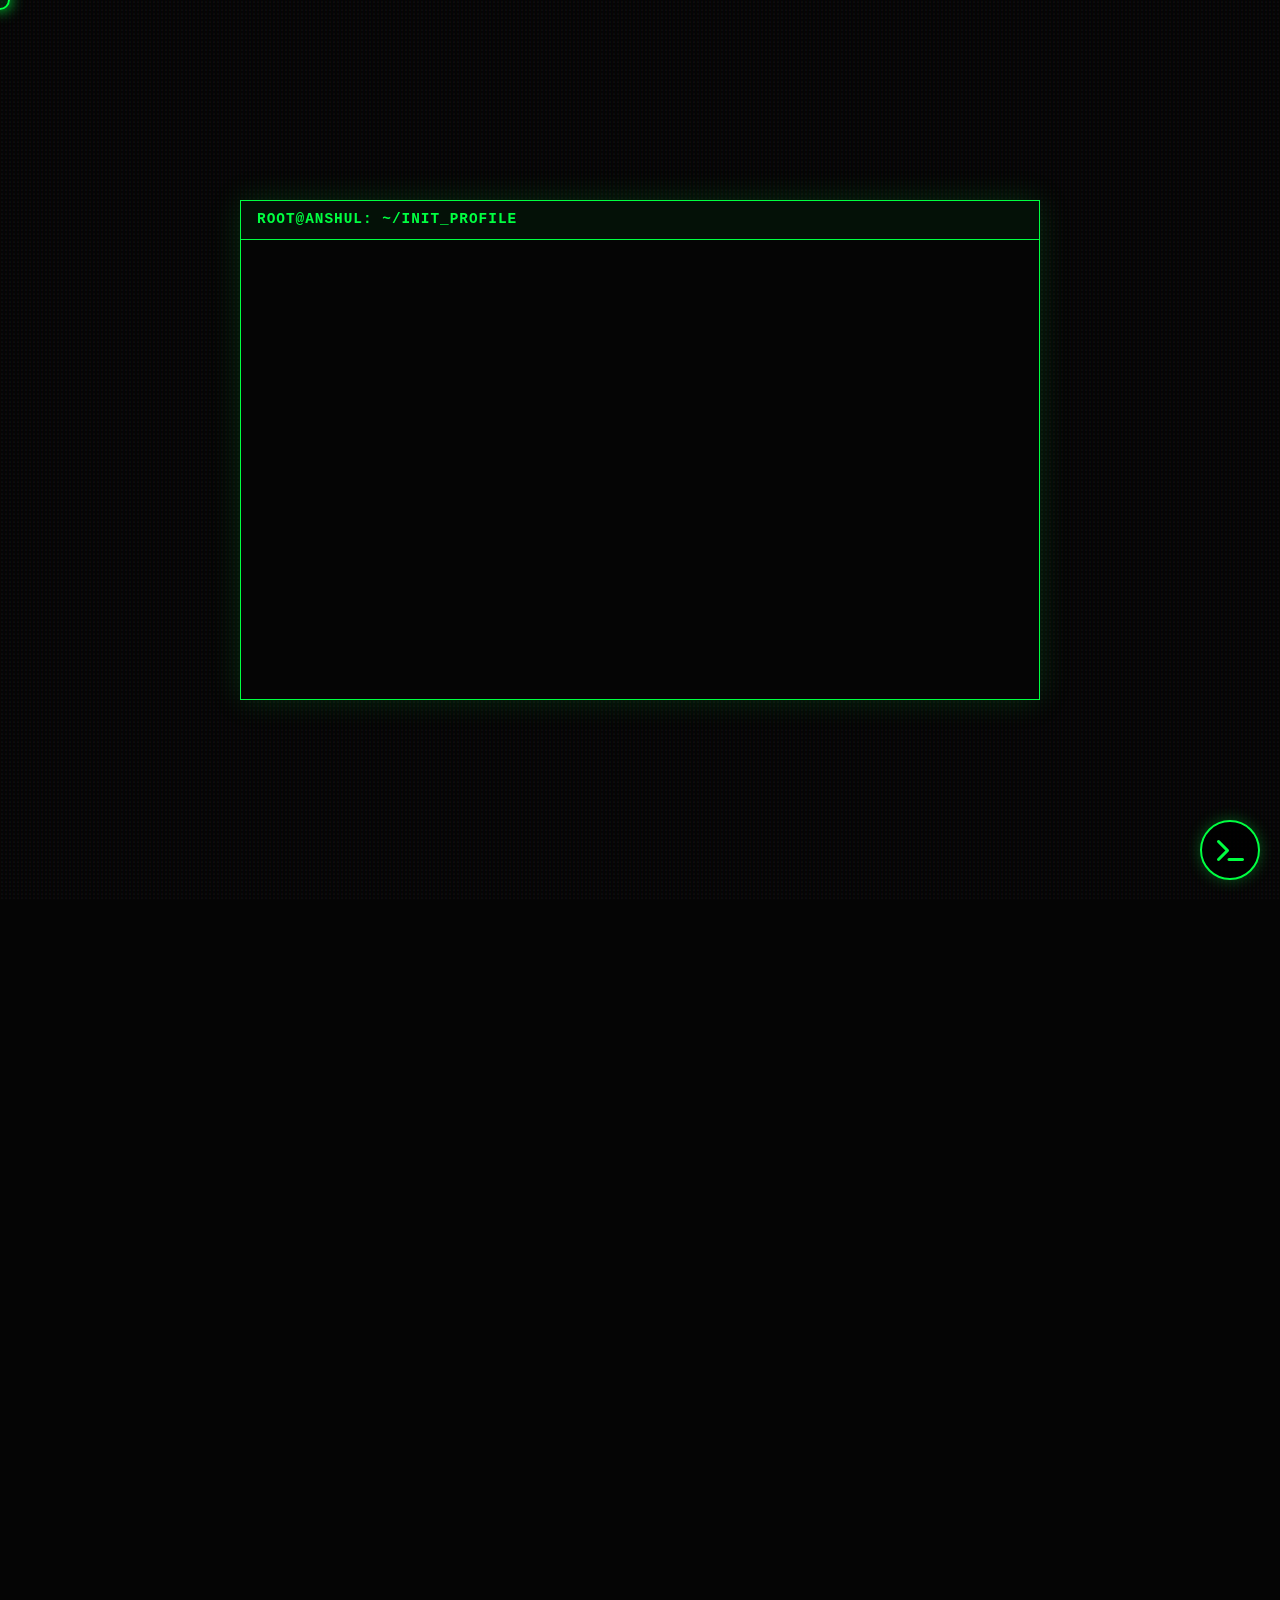
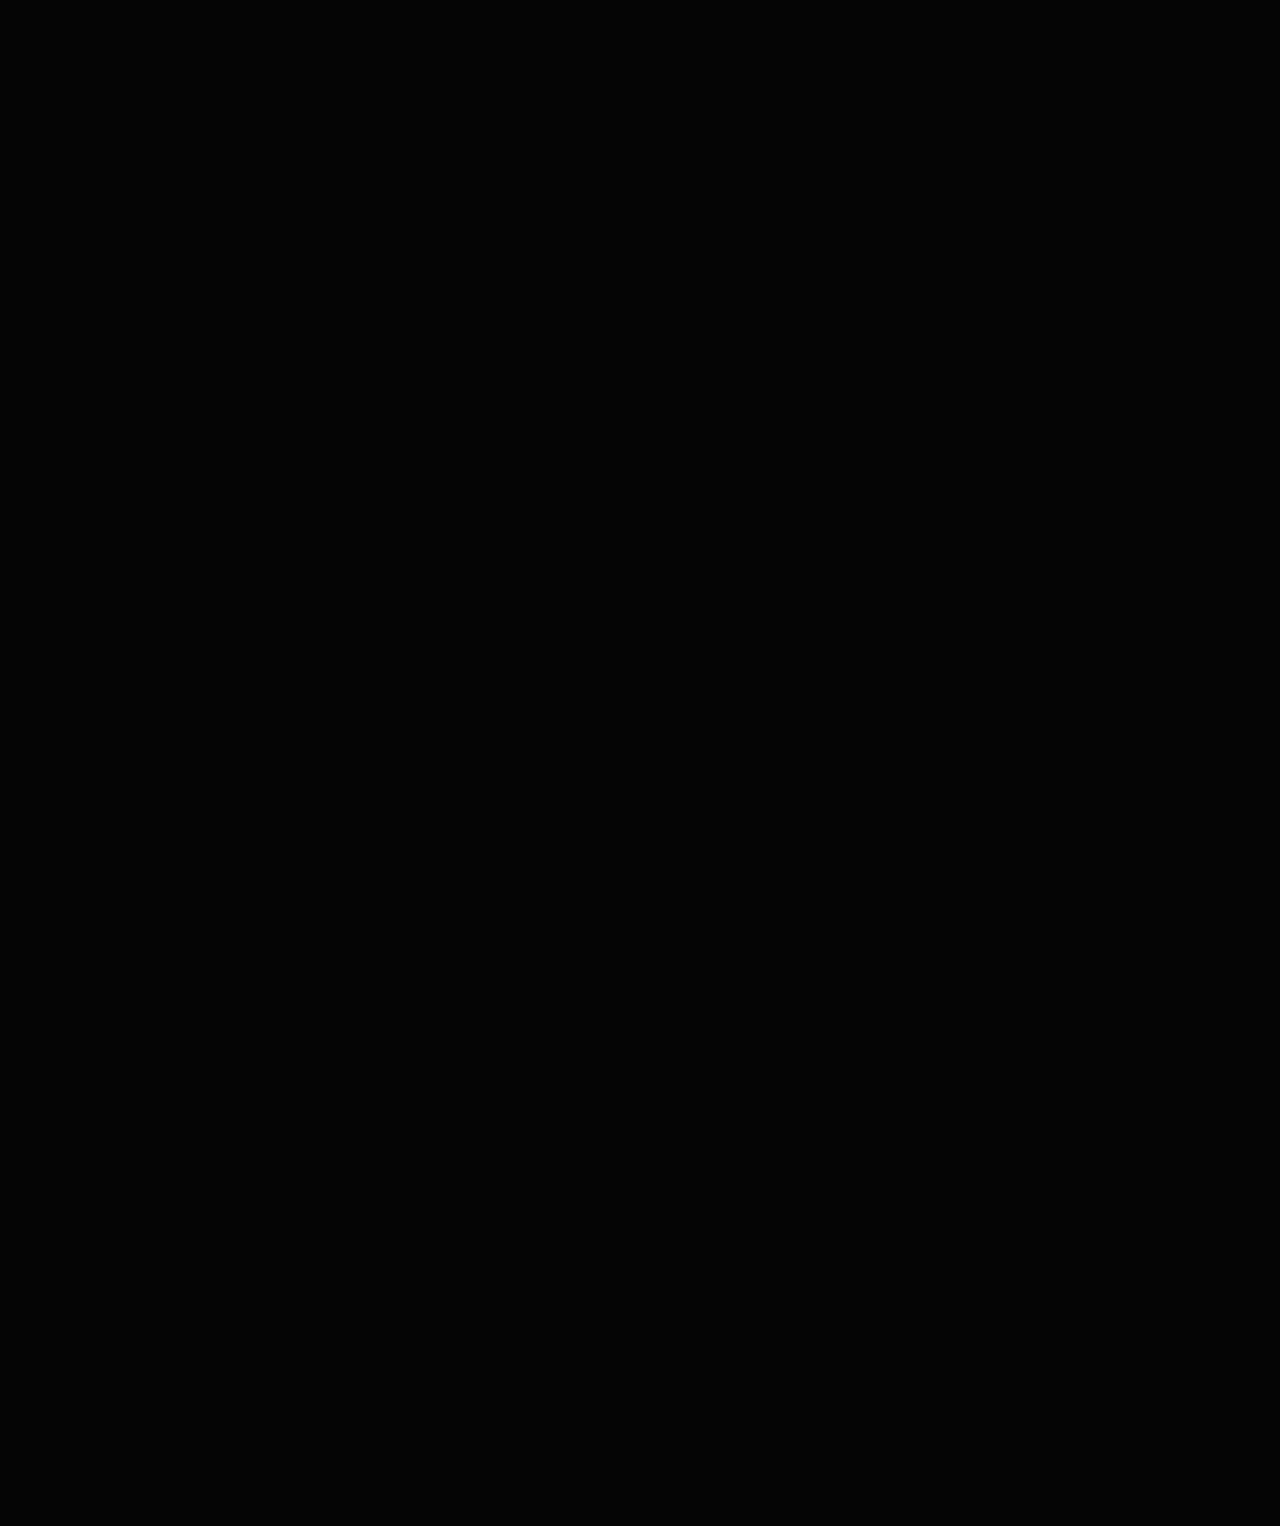
<file: index.html>
<!DOCTYPE html>
<html lang="en">

<head>
    <meta charset="UTF-8">
    <meta name="viewport" content="width=device-width, initial-scale=1.0">
    <title>ANSHUL PATALBANSI // SYSTEM_OVERRIDE</title>
    <link href="https://fonts.googleapis.com/css2?family=Courier+Prime:wght@400;700&display=swap" rel="stylesheet">
    <link rel="stylesheet" href="index.css">
    <link rel="stylesheet" href="https://cdnjs.cloudflare.com/ajax/libs/font-awesome/6.4.0/css/all.min.css">
</head>

<body class="loading">
    <!-- LOADER -->
    <div id="loader">
        <div class="terminal-window">
            <div class="terminal-titlebar">
                <div class="terminal-title">ROOT@ANSHUL: ~/INIT_PROFILE</div>
            </div>
            <div class="terminal-content" id="bootLog"></div>
        </div>
    </div>
    <!-- FX LAYERS -->
    <div id="cursor"></div>
    <div class="noise-overlay"></div>
    <div class="dither-bg"></div>

    <div class="grid-container">
        <!-- SIDEBAR / HUD -->
        <aside class="sidebar">
            <h1 class="sidebar-name">
                ANSHUL<br>
                PATALBANSI
            </h1>


            <div class="terminal-block" style="margin-bottom: 2rem;">
                <div class="terminal-header">IsUser: GUEST // Access: GRANTED</div>
                <div class="cmd-line">
                    <span class="cmd-prompt">root@anshul:~$</span>
                    <span class="typing-text">init_profile.exe</span>
                </div>
            </div>

            <ul class="nav-links">
                <li><a href="#summary">01 // SUMMARY</a></li>
                <li><a href="#skills">02 // SKILLS_DB</a></li>
                <li><a href="#projects">03 // PROJECTS</a></li>
                <li><a href="#experience">04 // EXP_LOGS</a></li>
                <li><a href="#contact">05 // COMMS</a></li>
            </ul>

            <div style="margin-top: 4rem; opacity: 0.7; font-size: 0.8rem;">
                <p>LOCATION: NAGPUR_IN</p>
                <p>STATUS: ONLINE</p>
                <p>UPTIME: 99.9%</p>
            </div>
        </aside>

        <!-- MAIN FEED -->
        <main>
            <!-- HERO / SUMMARY -->
            <section id="summary">
                <h1 class="glitch-header" data-text="UNREAL ENGINE GENERALIST">UNREAL ENGINE GENERALIST</h1>
                <div class="retro-card">
                    <p style="font-size: 1.1rem; margin-bottom: 1rem;">
                        <span style="color: var(--accent-color);">></span>
                        Creative and results-driven Game Developer designing immersive experiences with Unreal Engine.
                    </p>
                    <p>
                        Proficient in C++, Blueprints, and Shader Dev. Proven ability to optimize systems and deliver
                        polished indie games like
                        <span style="background: var(--accent-color); color: black; padding: 0 4px;">BAOLI</span>.
                    </p>
                </div>
            </section>

            <!-- SKILLS -->
            <section id="skills">
                <h2 class="glitch-header" data-text="CORE_COMPETENCIES">CORE_COMPETENCIES</h2>
                <div class="terminal-block">
                    <div class="terminal-header">root@anshul:~/skills</div>

                    <div class="cmd-line">
                        <span class="cmd-prompt">$</span> cat primary_engine.txt
                    </div>
                    <span class="cmd-output">Unreal Engine 5 (C++, Blueprints, Plugin Architecture)</span>

                    <div class="cmd-line">
                        <span class="cmd-prompt">$</span> ls ./graphics/
                    </div>
                    <span class="cmd-output">Blender Substance_Painter Marmoset_Toolbag Marvelous_Designer</span>

                    <div class="cmd-line">
                        <span class="cmd-prompt">$</span> ./check_optimization.sh
                    </div>
                    <span class="cmd-output">
                        [OK] Profiling & Debugging<br>
                        [OK] Rendering Pipeline<br>
                        [OK] Memory Management
                    </span>
                </div>
            </section>

            <!-- PROJECTS -->
            <section id="projects">
                <h2 class="glitch-header" data-text="SELECTED_PROJECTS">SELECTED_PROJECTS</h2>

                <div class="retro-card tilt-element">
                    <h3>BAOLI</h3>
                    <div class="role">LEAD DEVELOPER</div>
                    <p>Steam-bound psychological horror game exploring trauma and isolation.</p>
                    <ul>
                        <li>Advanced cloth simulation & environmental storytelling</li>
                        <li>Systems design for player progression</li>
                        <li>Narrative integration & immersive UI</li>
                    </ul>
                    <div class="links">
                        <a href="https://store.steampowered.com/app/3347710/Baoli/" class="btn"
                            target="_blank">STEAM_PAGE</a>
                        <a href="https://www.youtube.com/watch?v=Po6-1uCGTck" class="btn"
                            target="_blank">TRAILER.AVI</a>
                    </div>
                </div>

                <div class="retro-card tilt-element">
                    <h3>HARDWARE UTILITIES PLUGIN</h3>
                    <div class="role">PLUGIN DEV</div>
                    <p>Comprehensive UE5 plugin for hardware detection and display management.</p>
                    <ul>
                        <li>C++ Module Architecture</li>
                        <li>Hardware Spec Detection (CPU/GPU/Audio)</li>
                        <li>Multi-screen Gameplay Functionality</li>
                    </ul>
                    <div class="links">
                        <a href="https://anshulpat.gumroad.com/l/emfuz" class="btn" target="_blank">DOWNLOAD_V1.0</a>
                        <a href="hardwareutilitiesdocs.html" class="btn" target="_blank">READ_DOCS</a>
                    </div>
                </div>

                <div class="retro-card tilt-element">
                    <h3>OPTIMIZED BROWSER PLUGIN</h3>
                    <div class="role">TOOL DEV</div>
                    <p>Enhanced WebBrowserWidget for Unreal with 120fps control.</p>
                    <ul>
                        <li>Background Tab Throttling</li>
                        <li>Hardware Acceleration Management</li>
                        <li>Blueprint & C++ API</li>
                    </ul>
                    <div class="links">
                        <a href="https://anshulpat.gumroad.com/l/udibw" class="btn" target="_blank">GET_PLUGIN</a>
                    </div>
                </div>
            </section>

            <!-- EXPERIENCE -->
            <section id="experience">
                <h2 class="glitch-header" data-text="EXPERIENCE_LOG">EXPERIENCE_LOG</h2>

                <div class="retro-card tilt-element">
                    <div style="display: flex; justify-content: space-between; align-items: baseline;">
                        <h3>INDIA GAME LAB</h3>
                        <span style="font-size: 0.8rem; opacity: 0.7;">2022 - 2024</span>
                    </div>
                    <div class="role">FOUNDER & INSTRUCTOR</div>
                    <ul>
                        <li>Designed 2-year curriculum for UE5 & 3D Art</li>
                        <li>Supervised 20+ student projects</li>
                        <li>Mentored teams for Steam releases</li>
                    </ul>
                </div>

                <div class="retro-card tilt-element">
                    <div style="display: flex; justify-content: space-between; align-items: baseline;">
                        <h3>FREELANCE</h3>
                        <span style="font-size: 0.8rem; opacity: 0.7;">2020 - 2022</span>
                    </div>
                    <div class="role">GAMEPLAY PROGRAMMER</div>
                    <ul>
                        <li>"Life On Fire" Battle Royale Backend Systems</li>
                        <li>"Project Balod" Lead Gameplay Developer</li>
                        <li>Character controllers & combat mechanics</li>
                    </ul>
                </div>
            </section>

            <!-- CONTACT -->
            <section id="contact">
                <h2 class="glitch-header" data-text="ESTABLISH_UPLINK">ESTABLISH_UPLINK</h2>
                <div class="terminal-block">
                    <div class="cmd-line">
                        <span class="cmd-prompt">$</span> ping anshul_patalbansi
                    </div>
                    <div class="cmd-output">
                        <a href="mailto:ansulpat450@gmail.com"
                            style="color: inherit; text-decoration: none; display: block; margin-bottom: 5px;">
                            > EMAIL: ansulpat450@gmail.com [CONNECTED]
                        </a>
                        <a href="https://linkedin.com/in/anshul-patalbansi-014a43186" target="_blank"
                            style="color: inherit; text-decoration: none; display: block; margin-bottom: 5px;">
                            > LINKEDIN: /in/anshul-patalbansi [VERIFIED]
                        </a>
                        <a href="tel:+917709515413" style="color: inherit; text-decoration: none; display: block;">
                            > PHONE: +91 7709515413 [SECURE]
                        </a>
                    </div>
                </div>
            </section>
        </main>
    </div>

    <!-- FLOATING TERMINAL TOGGLE -->
    <button id="termToggle" class="terminal-toggle-btn" title="Open System Terminal">
        <i class="fas fa-terminal"></i>
    </button>

    <!-- INTERACTIVE TERMINAL OVERLAY -->
    <div id="interactiveTerminal" class="terminal-overlay hidden">
        <div class="terminal-window modal-window">
            <div class="terminal-titlebar">
                <div class="terminal-title">ROOT@ANSHUL: ~/GUEST_SESSION</div>
                <button id="closeTerm" class="close-btn"><i class="fas fa-times"></i></button>
            </div>
            <div class="terminal-content" id="termOutput">
                <div class="boot-line">CONNECTED // SECURE LINK ESTABLISHED</div>
                <div class="boot-line">Type <span class="highlight">'help'</span> for list of commands.</div>
                <div class="boot-line">Type <span class="highlight">'game'</span> to initialize CORE_DECRYPT.exe</div>
                <br>
            </div>
            <div class="cmd-input-area">
                <span class="cmd-prompt">guest@anshul:~$</span>
                <input type="text" id="termInput" autofocus autocomplete="off" spellcheck="false">
            </div>
        </div>
    </div>

    <!-- SCRIPTS -->
    <script>
        // Custom Cursor Logic
        const cursor = document.getElementById('cursor');
        const links = document.querySelectorAll('a, button');

        let mouseX = 0;
        let mouseY = 0;
        let cursorX = 0;
        let cursorY = 0;

        document.addEventListener('mousemove', (e) => {
            mouseX = e.clientX;
            mouseY = e.clientY;
        });

        // Use requestAnimationFrame for smooth interaction
        function animateCursor() {
            // Simple interpolation for lag effect, can be 1.0 for instant
            const speed = 0.5;
            cursorX += (mouseX - cursorX) * speed;
            cursorY += (mouseY - cursorY) * speed;

            cursor.style.transform = `translate(${cursorX}px, ${cursorY}px) translate(-50%, -50%)`;
            requestAnimationFrame(animateCursor);
        }
        animateCursor();

        document.addEventListener('mouseover', (e) => {
            if (e.target.closest('a') || e.target.closest('button') || e.target.closest('.retro-card')) {
                cursor.classList.add('hovered');
            } else {
                cursor.classList.remove('hovered');
            }
        });

        // 3D Tilt Effect
        const cards = document.querySelectorAll('.tilt-element');

        cards.forEach(card => {
            card.addEventListener('mousemove', (e) => {
                const rect = card.getBoundingClientRect();
                const x = e.clientX - rect.left;
                const y = e.clientY - rect.top;

                // Calculate rotation based on cursor position relative to center
                const centerX = rect.width / 2;
                const centerY = rect.height / 2;

                const rotateX = ((y - centerY) / centerY) * -5; // Limit rotation to 5deg
                const rotateY = ((x - centerX) / centerX) * 5;

                card.style.transform = `perspective(1000px) rotateX(${rotateX}deg) rotateY(${rotateY}deg) scale(1.02)`;

                // Add simple lighting effect
                card.style.background = `radial-gradient(circle at ${x}px ${y}px, rgba(255,255,255,0.08), rgba(255,255,255,0.03))`;
            });

            card.addEventListener('mouseleave', () => {
                card.style.transform = 'perspective(1000px) rotateX(0) rotateY(0) scale(1)';
                card.style.background = 'rgba(255, 255, 255, 0.03)';
            });
        });

        // Smooth Scroll
        document.querySelectorAll('a[href^="#"]').forEach(anchor => {
            anchor.addEventListener('click', function (e) {
                e.preventDefault();
                document.querySelector(this.getAttribute('href')).scrollIntoView({
                    behavior: 'smooth'
                });
            });
        });

        // Init Typing Intro
        const typeText = "init_profile.exe";
        const typeEl = document.querySelector('.typing-text');
        typeEl.textContent = '';
        let i = 0;

        function typeWriter() {
            if (i < typeText.length) {
                typeEl.textContent += typeText.charAt(i);
                i++;
                setTimeout(typeWriter, 100);
            } else {
                // Add blinking cursor at end
                typeEl.innerHTML += '<span style="animation: blink 1s infinite">_</span>';
            }
        }

        // Start typing after a small delay
        setTimeout(typeWriter, 500);

        // Add blink keyframes dynamically
        const styleSheet = document.createElement("style");
        styleSheet.innerText = `
            @keyframes blink {
                0%, 100% { opacity: 1; }
                50% { opacity: 0; }
            }
        `;
        document.head.appendChild(styleSheet);

        // --- LOADER LOGIC ---
        // Code typing simulation
        const bootLog = document.getElementById('bootLog');
        const loader = document.getElementById('loader');

        const bootSequence = [
            { type: 'cmd', text: 'clang++ -std=c++20 main.cpp -o init_profile', delay: 200 },
            { type: 'log', text: 'Compiling source files...', delay: 50 },
            { type: 'log', text: 'Linking objects...', delay: 50 },
            { type: 'log', text: 'Build successful within 0.1s', delay: 100, class: 'log-success' },
            { type: 'cmd', text: './init_profile --verbose', delay: 200 },
            { type: 'log', text: '[INFO] Initializing Core... 100%', delay: 20 },
            { type: 'log', text: '[INFO] LogInit: Display: Running Unreal Engine 5.4.1', delay: 20 },
            { type: 'log', text: '[INFO] LogPlatformFile: Not using cached read wrapper', delay: 10 },
            { type: 'log', text: '[INFO] Module: Loading UObject...', delay: 20 },
            { type: 'log', text: '[INFO] Module: Loading Engine...', delay: 50 },
            { type: 'log', text: '[INFO] Module: Loading Renderer...', delay: 20 },
            { type: 'log', text: '[INFO] RHI: DirectX 12 Adapter: NVIDIA GeForce RTX 4090', delay: 50 },
            { type: 'log', text: '[INFO] ShaderCompiler: Found 450 shaders to compile', delay: 50 },
            { type: 'log', text: '[SUCCESS] AssetManager: 1205 assets loaded successfully', delay: 100, class: 'log-success' },
            { type: 'log', text: '[INFO] NetDriver: Listening on port 7777...', delay: 50 },
            { type: 'log', text: '[INFO] UWorld: Bringing up level...', delay: 100 },
            { type: 'log', text: '[SUCCESS] SYSTEM READY. WELCOME, USER.', delay: 400, class: 'log-success' }
        ];

        let seqIndex = 0;

        async function runBootSequence() {
            if (seqIndex < bootSequence.length) {
                const item = bootSequence[seqIndex];

                if (item.type === 'cmd') {
                    // Type out command line
                    const line = document.createElement('div');
                    line.className = 'boot-line';
                    line.innerHTML = `<span class="path">root@anshul:~/init$</span> `;
                    bootLog.appendChild(line);

                    // Typing effect for command
                    const cmdSpan = document.createElement('span');
                    cmdSpan.className = 'cmd-input';
                    line.appendChild(cmdSpan);

                    // First command matches user request to be slow, others fast
                    const speed = (seqIndex === 0) ? 'slow' : 'fast';
                    await typeConsole(cmdSpan, item.text, speed);
                } else {
                    // Log output
                    const line = document.createElement('div');
                    line.className = `boot-line ${item.class || 'log-info'}`;
                    line.textContent = item.text;
                    bootLog.appendChild(line);
                }

                // Auto scroll the terminal content div
                const terminalContent = document.getElementById('bootLog');
                if (terminalContent) {
                    terminalContent.scrollTop = terminalContent.scrollHeight;
                }

                seqIndex++;
                setTimeout(runBootSequence, item.delay);
            } else {
                // Done
                const terminalWindow = document.querySelector('.terminal-window');
                terminalWindow.classList.add('exit-anim');

                setTimeout(() => {
                    loader.style.opacity = '0';
                    loader.style.pointerEvents = 'none';
                    document.body.classList.remove('loading');
                }, 800); // Wait for exit animation
            }
        }

        // Renamed function to avoid collision with sidebar logic
        function typeConsole(element, text, speed = 'fast') {
            return new Promise(resolve => {
                let i = 0;
                function type() {
                    if (i < text.length) {
                        element.textContent += text.charAt(i);
                        i++;
                        // Slow: 40-90ms, Fast: 5-20ms
                        const delay = (speed === 'slow')
                            ? (40 + Math.random() * 50)
                            : (5 + Math.random() * 15);
                        setTimeout(type, delay);
                    } else {
                        resolve();
                    }
                }
                type();
            });
        }

        // Start boot after a short delay
        setTimeout(runBootSequence, 500);


        // --- INTERACTIVE TERMINAL LOGIC ---
        const termToggle = document.getElementById('termToggle');
        const interactiveTerminal = document.getElementById('interactiveTerminal');
        const closeTerm = document.getElementById('closeTerm');
        const termInput = document.getElementById('termInput');
        const termOutput = document.getElementById('termOutput');
        let gameActive = false;
        let gameInterval = null;

        // Toggle
        termToggle.addEventListener('click', () => {
            interactiveTerminal.classList.remove('hidden');
            termInput.focus();
        });

        closeTerm.addEventListener('click', () => {
            interactiveTerminal.classList.add('hidden');
            stopGame();
        });

        // Command Handling
        termInput.addEventListener('keydown', (e) => {
            if (e.key === 'Enter') {
                const cmd = termInput.value.trim().toLowerCase();
                printLine(`guest@anshul:~$ ${cmd}`, 'cmd-history');
                termInput.value = '';
                processCommand(cmd);
            }
        });

        function printLine(text, className = '') {
            const line = document.createElement('div');
            line.className = 'boot-line ' + className;
            line.innerHTML = text;
            termOutput.appendChild(line);
            termOutput.scrollTop = termOutput.scrollHeight;
        }

        function processCommand(cmd) {
            if (gameActive) {
                checkGameInput(cmd);
                return;
            }

            switch (cmd) {
                case 'help':
                    printLine('AVAILABLE COMMANDS:');
                    printLine('- help     : Show this menu');
                    printLine('- clear    : Clear terminal');
                    printLine('- game     : Launch CORE_DECRYPT');
                    printLine('- whoami   : Display user info');
                    printLine('- exit     : Close session');
                    break;
                case 'clear':
                    termOutput.innerHTML = '';
                    break;
                case 'whoami':
                    printLine('USER: GUEST // ACCESS LEVEL: 1');
                    break;
                case 'exit':
                    interactiveTerminal.classList.add('hidden');
                    break;
                case 'game':
                    startGame();
                    break;
                case '':
                    break;
                default:
                    printLine(`Command not found: ${cmd}. Type 'help'.`, 'log-warning');
            }
        }

        // --- CORE_DECRYPT GAME ---
        let decryptLevel = 1;
        let cursorPosition = 0;
        let targetZone = [4, 7]; // Start index, end index
        let direction = 1;
        const width = 20;

        function startGame() {
            gameActive = true;
            decryptLevel = 1;
            printLine('<br>INITIALIZING CORE_DECRYPT.EXE...', 'highlight');
            printLine('INSTRUCTION: Press [ENTER] when the cursor symbol matches the TARGET ZONE [|].');
            printLine('Loading Level 1...');
            setTimeout(gameLoop, 1000);
        }

        function stopGame() {
            gameActive = false;
            if (gameInterval) clearInterval(gameInterval);
            gameInterval = null;
        }

        function gameLoop() {
            if (!gameActive) return;

            // Generate Game UI string
            // [ . . . . | | | . . . * . . . . ]
            if (gameInterval) clearInterval(gameInterval);

            // Set difficulty speed
            const speed = Math.max(50, 200 - (decryptLevel * 40));

            // Randomize target
            const zoneSize = Math.max(2, 6 - decryptLevel);
            const start = Math.floor(Math.random() * (width - zoneSize - 2)) + 1;
            targetZone = [start, start + zoneSize];

            gameInterval = setInterval(() => {
                let render = '[';
                for (let i = 0; i < width; i++) {
                    if (i === cursorPosition) {
                        render += '<span style="color:#fff; font-weight:bold;">*</span>';
                    } else if (i >= targetZone[0] && i < targetZone[1]) {
                        render += '<span style="color:var(--accent-color);">|</span>';
                    } else {
                        render += '.';
                    }
                }
                render += `] LVL:${decryptLevel}`;

                // Clear last line if it's the game line (hacky but works for simple terminal)
                const lastLine = termOutput.lastElementChild;
                if (lastLine && lastLine.classList.contains('game-render')) {
                    lastLine.innerHTML = render;
                } else {
                    printLine(render, 'game-render');
                }

                // Move cursor
                cursorPosition += direction;
                if (cursorPosition >= width - 1 || cursorPosition <= 0) direction *= -1;

            }, speed);
        }

        function checkGameInput(cmd) {
            // Any input triggers check
            if (gameInterval) clearInterval(gameInterval);

            const hit = cursorPosition >= targetZone[0] && cursorPosition < targetZone[1];

            if (hit) {
                printLine(`[SUCCESS] BLOCK ${decryptLevel} DECRYPTED.`, 'log-success');
                decryptLevel++;
                if (decryptLevel > 3) {
                    printLine('<br>*** SYSTEM BREACH SUCCESSFUL ***', 'highlight');
                    printLine('SECRET UNLOCKED: "The key to good code is coffee."', 'log-info');
                    printLine('Returning to shell...', 'path');
                    gameActive = false;
                } else {
                    printLine(`Advancing to Level ${decryptLevel}...`);
                    setTimeout(gameLoop, 1000);
                }
            } else {
                printLine(`[FAILED] MISSED TARGET. RETRYING LEVEL ${decryptLevel}...`, 'log-warning');
                setTimeout(gameLoop, 1000);
            }
        }

    </script>
</body>

</html>
</file>
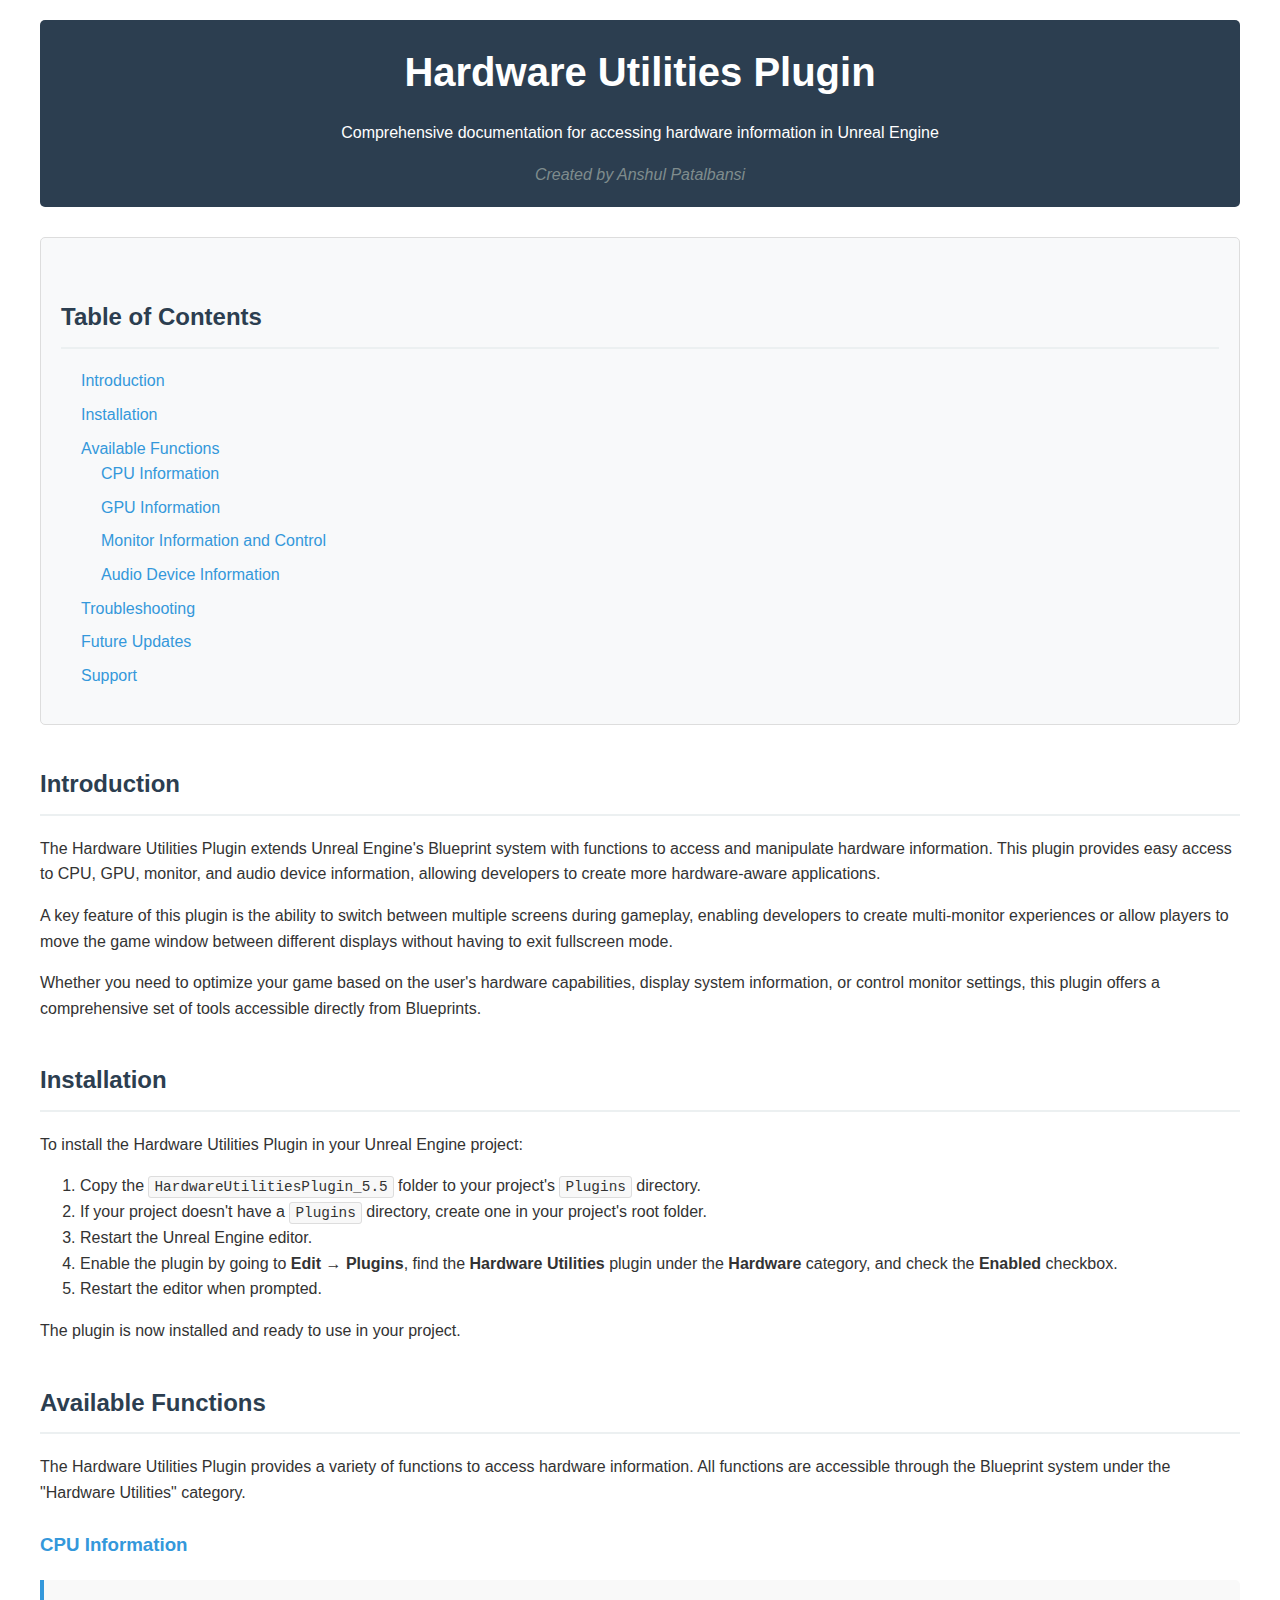
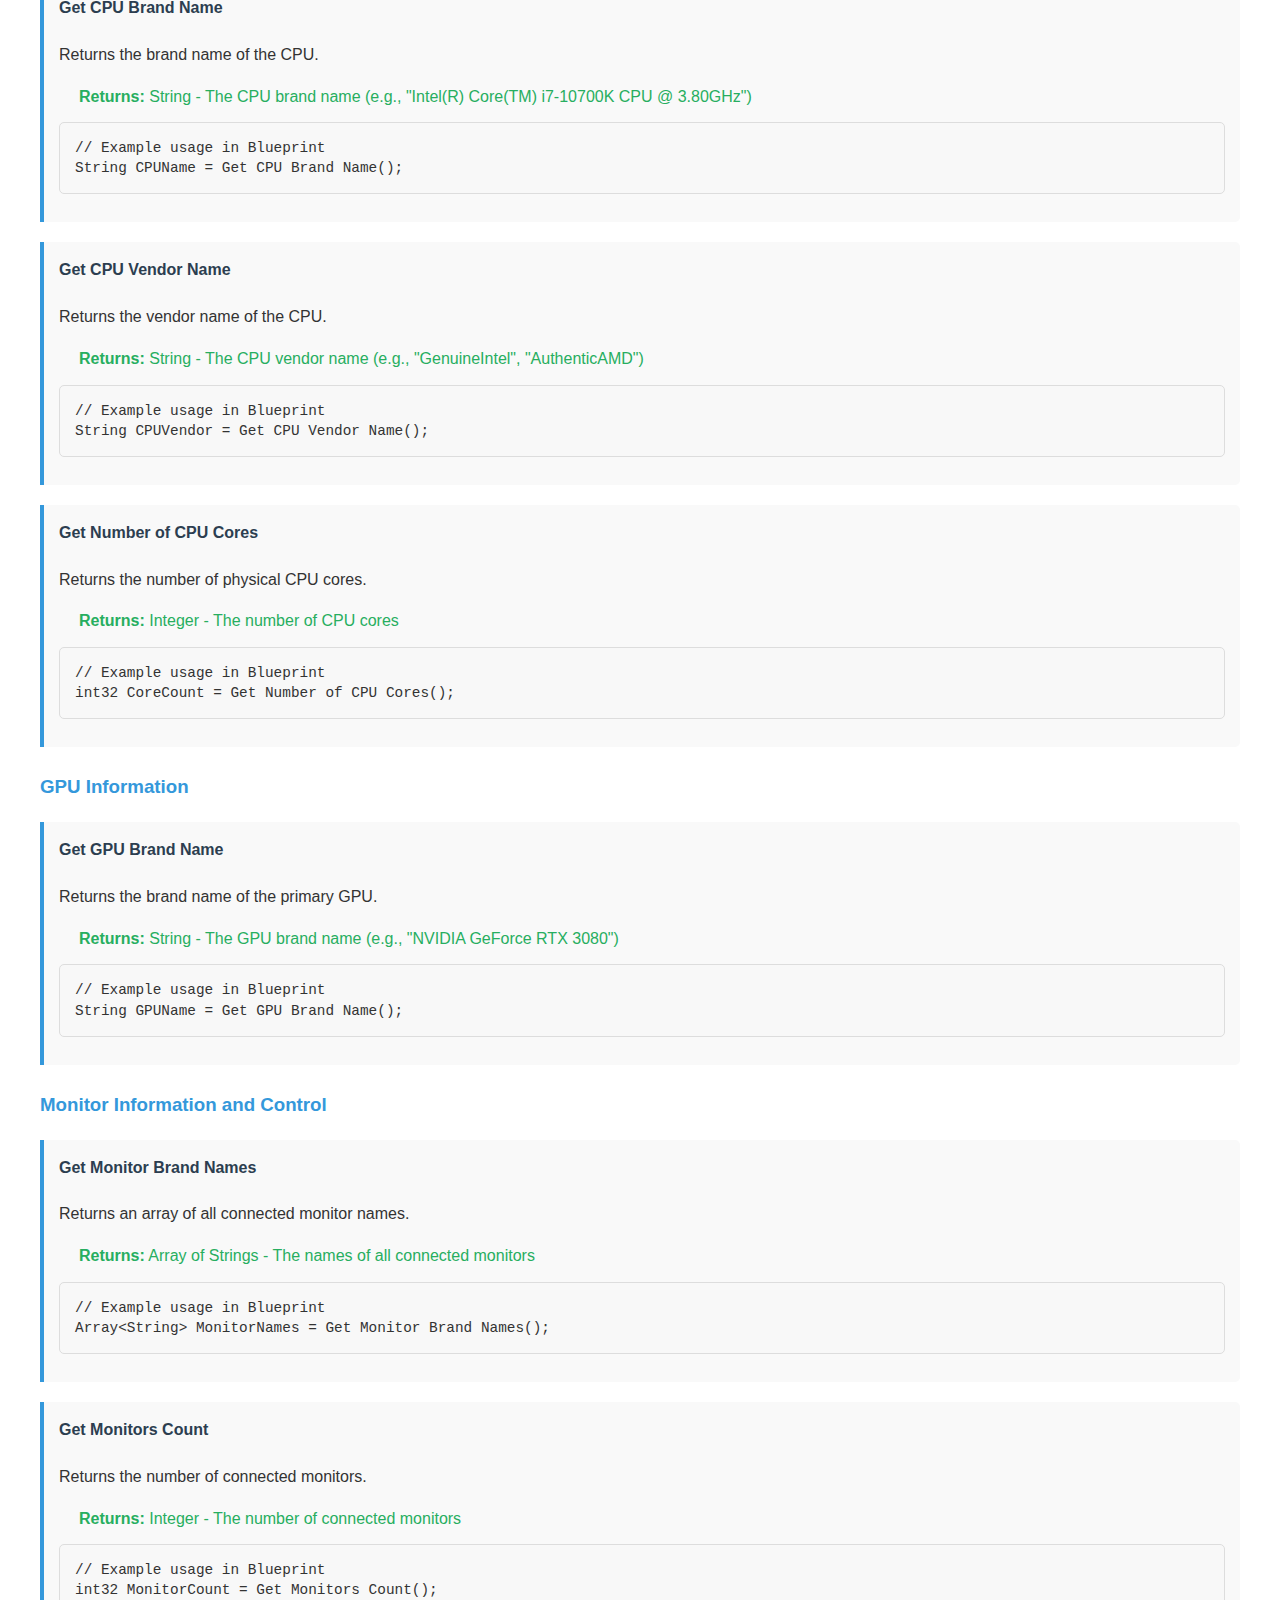
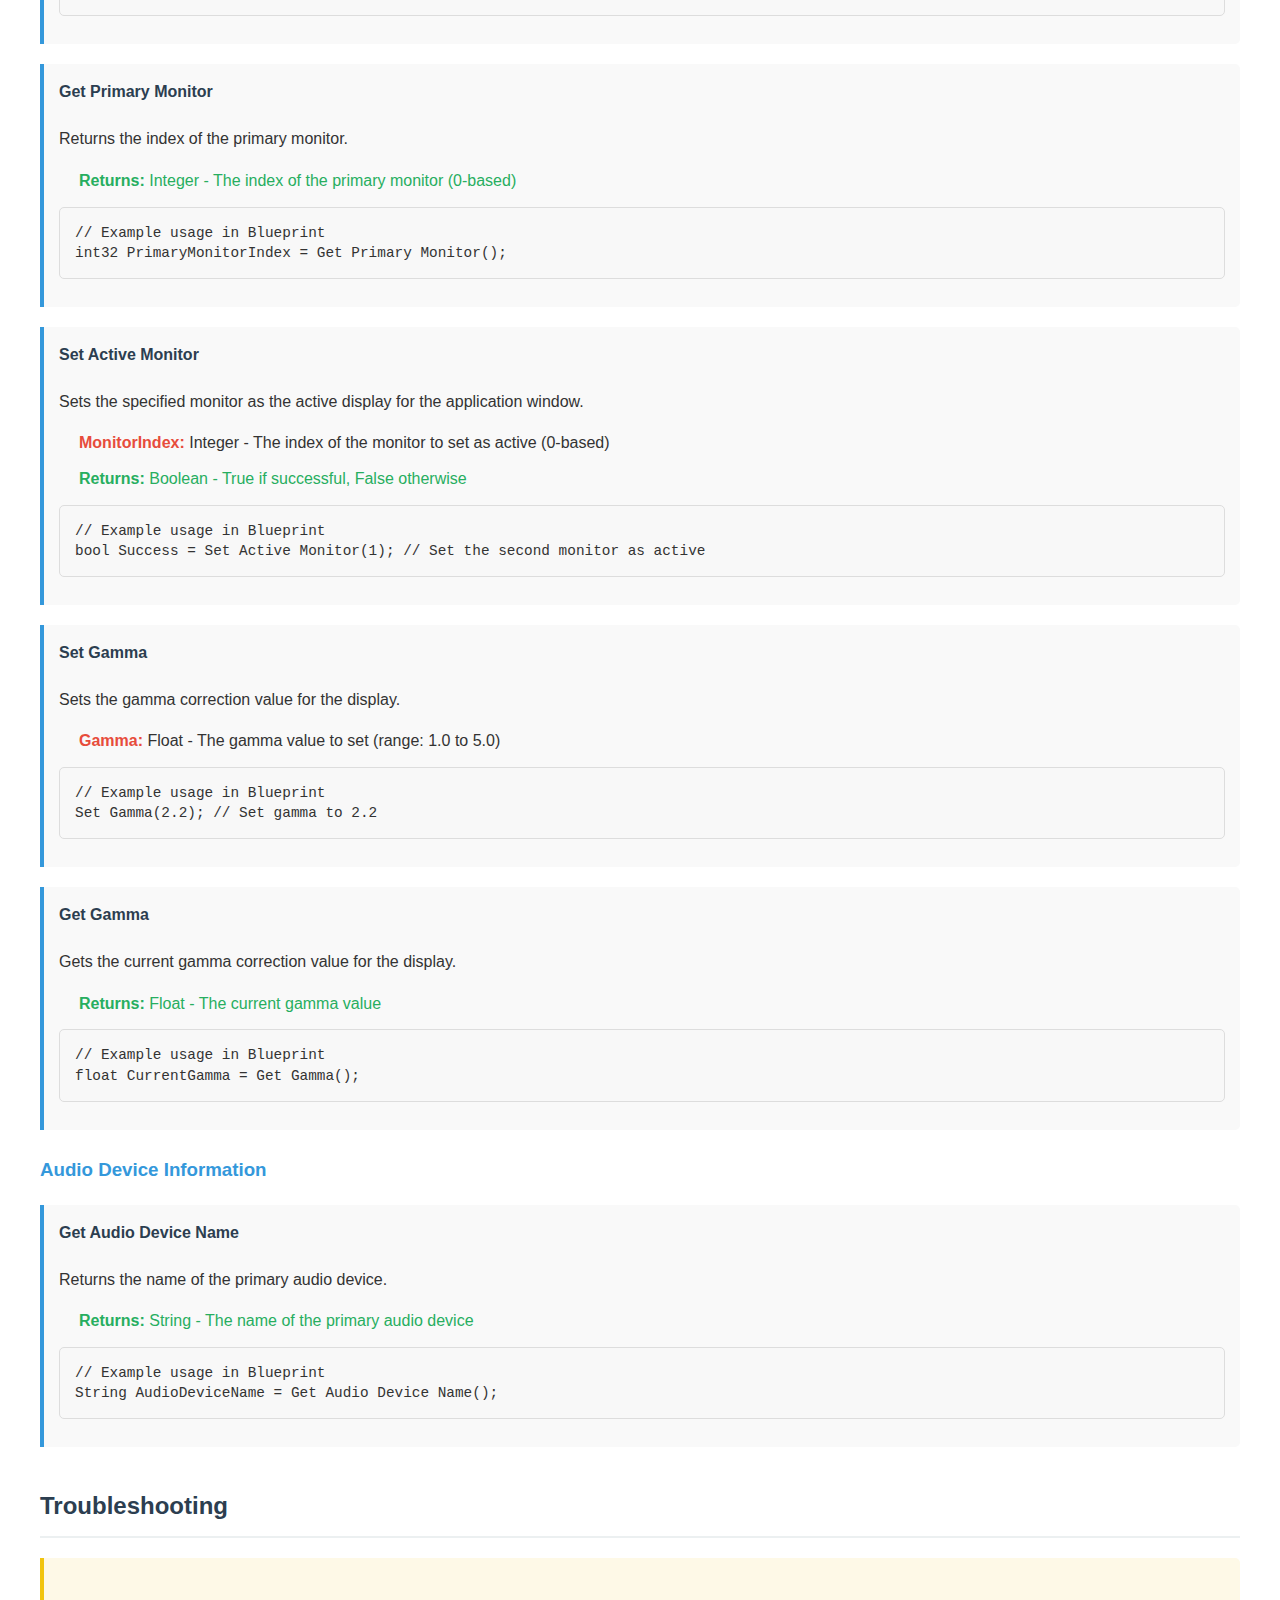
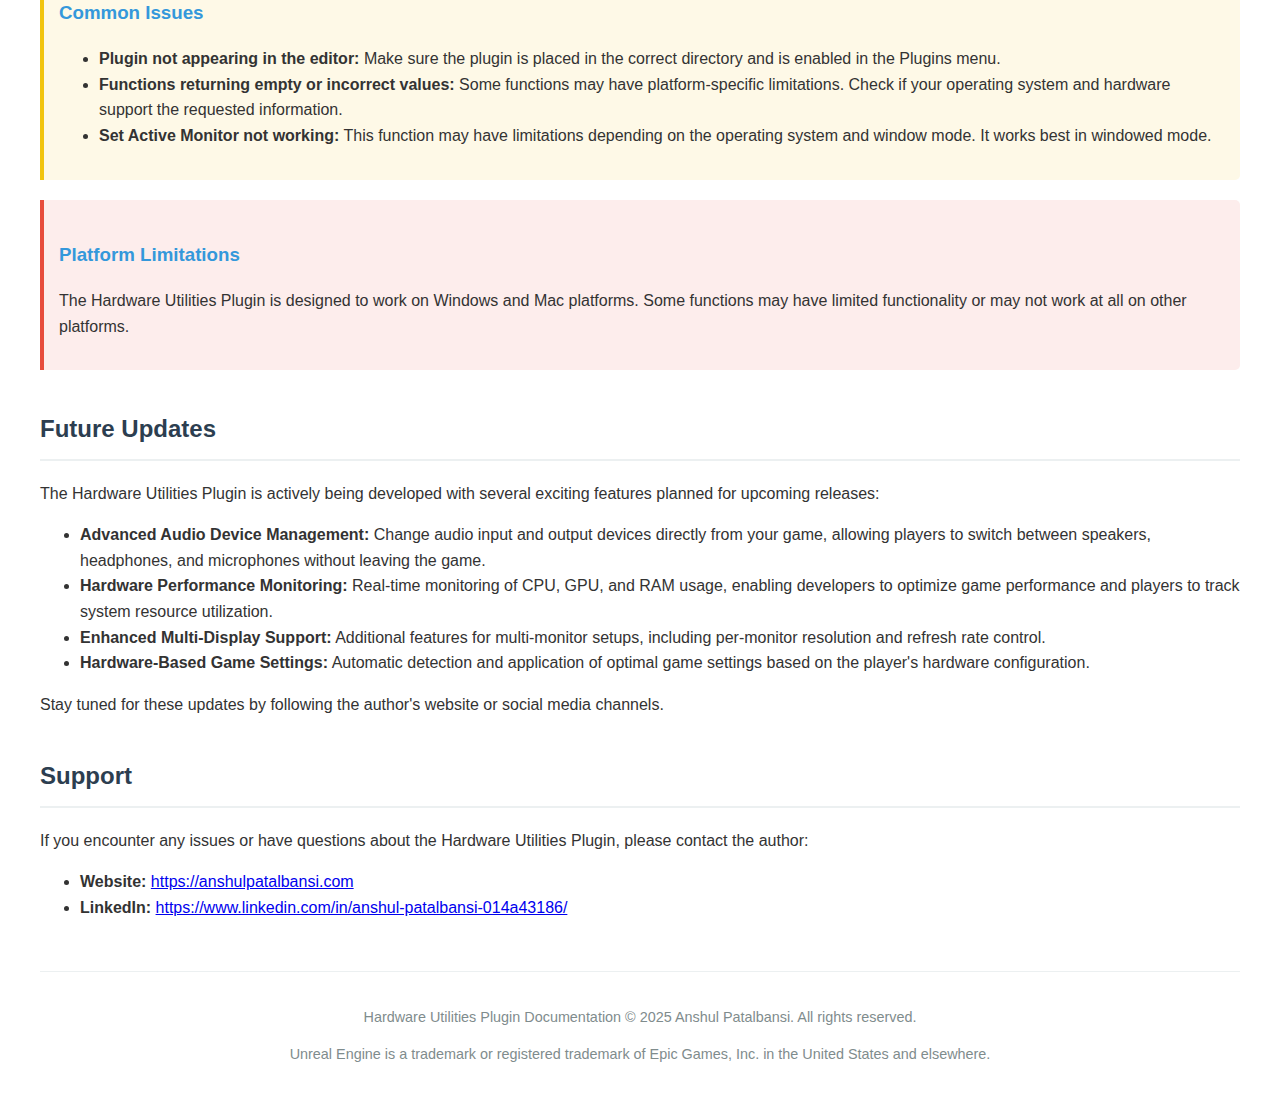
<file: hardwareutilitiesdocs.html>
<!DOCTYPE html>
<html lang="en">
<head>
    <meta charset="UTF-8">
    <meta name="viewport" content="width=device-width, initial-scale=1.0">
    <title>Hardware Utilities Plugin Documentation</title>
    <style>
        body {
            font-family: 'Segoe UI', Tahoma, Geneva, Verdana, sans-serif;
            line-height: 1.6;
            color: #333;
            max-width: 1200px;
            margin: 0 auto;
            padding: 20px;
        }
        header {
            background-color: #2c3e50;
            color: white;
            padding: 20px;
            text-align: center;
            border-radius: 5px;
            margin-bottom: 30px;
        }
        h1 {
            margin: 0;
            font-size: 2.5em;
        }
        h2 {
            color: #2c3e50;
            border-bottom: 2px solid #ecf0f1;
            padding-bottom: 10px;
            margin-top: 40px;
        }
        h3 {
            color: #3498db;
            margin-top: 25px;
        }
        code {
            background-color: #f8f8f8;
            border: 1px solid #ddd;
            border-radius: 3px;
            font-family: Consolas, Monaco, 'Andale Mono', monospace;
            padding: 2px 5px;
            font-size: 0.9em;
        }
        pre {
            background-color: #f8f8f8;
            border: 1px solid #ddd;
            border-radius: 5px;
            padding: 15px;
            overflow-x: auto;
            line-height: 1.4;
        }
        pre code {
            border: none;
            padding: 0;
            background-color: transparent;
        }
        .function {
            background-color: #f9f9f9;
            border-left: 4px solid #3498db;
            padding: 15px;
            margin: 20px 0;
            border-radius: 0 5px 5px 0;
        }
        .function h4 {
            margin-top: 0;
            color: #2c3e50;
        }
        .parameter {
            margin-left: 20px;
            margin-bottom: 10px;
        }
        .parameter strong {
            color: #e74c3c;
        }
        .return {
            margin-left: 20px;
            color: #27ae60;
        }
        .note {
            background-color: #fef9e7;
            border-left: 4px solid #f1c40f;
            padding: 15px;
            margin: 20px 0;
            border-radius: 0 5px 5px 0;
        }
        .warning {
            background-color: #fdedec;
            border-left: 4px solid #e74c3c;
            padding: 15px;
            margin: 20px 0;
            border-radius: 0 5px 5px 0;
        }
        table {
            width: 100%;
            border-collapse: collapse;
            margin: 20px 0;
        }
        th, td {
            border: 1px solid #ddd;
            padding: 12px;
            text-align: left;
        }
        th {
            background-color: #f2f2f2;
            font-weight: bold;
        }
        tr:nth-child(even) {
            background-color: #f9f9f9;
        }
        .footer {
            margin-top: 50px;
            text-align: center;
            color: #7f8c8d;
            font-size: 0.9em;
            padding-top: 20px;
            border-top: 1px solid #ecf0f1;
        }
        .toc {
            background-color: #f8f9fa;
            border: 1px solid #ddd;
            border-radius: 5px;
            padding: 20px;
            margin-bottom: 30px;
        }
        .toc ul {
            list-style-type: none;
            padding-left: 20px;
        }
        .toc li {
            margin-bottom: 8px;
        }
        .toc a {
            text-decoration: none;
            color: #3498db;
        }
        .toc a:hover {
            text-decoration: underline;
        }
        .author-info {
            font-style: italic;
            margin-top: 10px;
            color: #7f8c8d;
        }
    </style>
</head>
<body>
    <header>
        <h1>Hardware Utilities Plugin</h1>
        <p>Comprehensive documentation for accessing hardware information in Unreal Engine</p>
        <div class="author-info">
            Created by Anshul Patalbansi
        </div>
    </header>

    <div class="toc">
        <h2>Table of Contents</h2>
        <ul>
            <li><a href="#introduction">Introduction</a></li>
            <li><a href="#installation">Installation</a></li>
            <li><a href="#functions">Available Functions</a>
                <ul>
                    <li><a href="#cpu-functions">CPU Information</a></li>
                    <li><a href="#gpu-functions">GPU Information</a></li>
                    <li><a href="#monitor-functions">Monitor Information and Control</a></li>
                    <li><a href="#audio-functions">Audio Device Information</a></li>
                </ul>
            </li>

            <li><a href="#troubleshooting">Troubleshooting</a></li>
            <li><a href="#future-updates">Future Updates</a></li>
            <li><a href="#support">Support</a></li>
        </ul>
    </div>

    <section id="introduction">
        <h2>Introduction</h2>
        <p>
            The Hardware Utilities Plugin extends Unreal Engine's Blueprint system with functions to access and manipulate hardware information.
            This plugin provides easy access to CPU, GPU, monitor, and audio device information, allowing developers to create more hardware-aware applications.
        </p>
        <p>
            A key feature of this plugin is the ability to switch between multiple screens during gameplay, enabling developers to create multi-monitor
            experiences or allow players to move the game window between different displays without having to exit fullscreen mode.
        </p>
        <p>
            Whether you need to optimize your game based on the user's hardware capabilities, display system information, or control monitor settings,
            this plugin offers a comprehensive set of tools accessible directly from Blueprints.
        </p>
    </section>

    <section id="installation">
        <h2>Installation</h2>
        <p>To install the Hardware Utilities Plugin in your Unreal Engine project:</p>
        <ol>
            <li>Copy the <code>HardwareUtilitiesPlugin_5.5</code> folder to your project's <code>Plugins</code> directory.</li>
            <li>If your project doesn't have a <code>Plugins</code> directory, create one in your project's root folder.</li>
            <li>Restart the Unreal Engine editor.</li>
            <li>Enable the plugin by going to <strong>Edit → Plugins</strong>, find the <strong>Hardware Utilities</strong> plugin under the <strong>Hardware</strong> category, and check the <strong>Enabled</strong> checkbox.</li>
            <li>Restart the editor when prompted.</li>
        </ol>
        <p>The plugin is now installed and ready to use in your project.</p>
    </section>

    <section id="functions">
        <h2>Available Functions</h2>
        <p>
            The Hardware Utilities Plugin provides a variety of functions to access hardware information.
            All functions are accessible through the Blueprint system under the "Hardware Utilities" category.
        </p>

        <section id="cpu-functions">
            <h3>CPU Information</h3>

            <div class="function">
                <h4>Get CPU Brand Name</h4>
                <p>Returns the brand name of the CPU.</p>
                <div class="return"><strong>Returns:</strong> String - The CPU brand name (e.g., "Intel(R) Core(TM) i7-10700K CPU @ 3.80GHz")</div>
                <pre><code>// Example usage in Blueprint
String CPUName = Get CPU Brand Name();</code></pre>
            </div>

            <div class="function">
                <h4>Get CPU Vendor Name</h4>
                <p>Returns the vendor name of the CPU.</p>
                <div class="return"><strong>Returns:</strong> String - The CPU vendor name (e.g., "GenuineIntel", "AuthenticAMD")</div>
                <pre><code>// Example usage in Blueprint
String CPUVendor = Get CPU Vendor Name();</code></pre>
            </div>

            <div class="function">
                <h4>Get Number of CPU Cores</h4>
                <p>Returns the number of physical CPU cores.</p>
                <div class="return"><strong>Returns:</strong> Integer - The number of CPU cores</div>
                <pre><code>// Example usage in Blueprint
int32 CoreCount = Get Number of CPU Cores();</code></pre>
            </div>
        </section>

        <section id="gpu-functions">
            <h3>GPU Information</h3>

            <div class="function">
                <h4>Get GPU Brand Name</h4>
                <p>Returns the brand name of the primary GPU.</p>
                <div class="return"><strong>Returns:</strong> String - The GPU brand name (e.g., "NVIDIA GeForce RTX 3080")</div>
                <pre><code>// Example usage in Blueprint
String GPUName = Get GPU Brand Name();</code></pre>
            </div>
        </section>

        <section id="monitor-functions">
            <h3>Monitor Information and Control</h3>

            <div class="function">
                <h4>Get Monitor Brand Names</h4>
                <p>Returns an array of all connected monitor names.</p>
                <div class="return"><strong>Returns:</strong> Array of Strings - The names of all connected monitors</div>
                <pre><code>// Example usage in Blueprint
Array&lt;String&gt; MonitorNames = Get Monitor Brand Names();</code></pre>
            </div>

            <div class="function">
                <h4>Get Monitors Count</h4>
                <p>Returns the number of connected monitors.</p>
                <div class="return"><strong>Returns:</strong> Integer - The number of connected monitors</div>
                <pre><code>// Example usage in Blueprint
int32 MonitorCount = Get Monitors Count();</code></pre>
            </div>

            <div class="function">
                <h4>Get Primary Monitor</h4>
                <p>Returns the index of the primary monitor.</p>
                <div class="return"><strong>Returns:</strong> Integer - The index of the primary monitor (0-based)</div>
                <pre><code>// Example usage in Blueprint
int32 PrimaryMonitorIndex = Get Primary Monitor();</code></pre>
            </div>

            <div class="function">
                <h4>Set Active Monitor</h4>
                <p>Sets the specified monitor as the active display for the application window.</p>
                <div class="parameter"><strong>MonitorIndex:</strong> Integer - The index of the monitor to set as active (0-based)</div>
                <div class="return"><strong>Returns:</strong> Boolean - True if successful, False otherwise</div>
                <pre><code>// Example usage in Blueprint
bool Success = Set Active Monitor(1); // Set the second monitor as active</code></pre>
            </div>

            <div class="function">
                <h4>Set Gamma</h4>
                <p>Sets the gamma correction value for the display.</p>
                <div class="parameter"><strong>Gamma:</strong> Float - The gamma value to set (range: 1.0 to 5.0)</div>
                <pre><code>// Example usage in Blueprint
Set Gamma(2.2); // Set gamma to 2.2</code></pre>
            </div>

            <div class="function">
                <h4>Get Gamma</h4>
                <p>Gets the current gamma correction value for the display.</p>
                <div class="return"><strong>Returns:</strong> Float - The current gamma value</div>
                <pre><code>// Example usage in Blueprint
float CurrentGamma = Get Gamma();</code></pre>
            </div>
        </section>

        <section id="audio-functions">
            <h3>Audio Device Information</h3>

            <div class="function">
                <h4>Get Audio Device Name</h4>
                <p>Returns the name of the primary audio device.</p>
                <div class="return"><strong>Returns:</strong> String - The name of the primary audio device</div>
                <pre><code>// Example usage in Blueprint
String AudioDeviceName = Get Audio Device Name();</code></pre>
            </div>
        </section>
    </section>



    <section id="troubleshooting">
        <h2>Troubleshooting</h2>

        <div class="note">
            <h3>Common Issues</h3>
            <ul>
                <li>
                    <strong>Plugin not appearing in the editor:</strong> Make sure the plugin is placed in the correct directory and is enabled in the Plugins menu.
                </li>
                <li>
                    <strong>Functions returning empty or incorrect values:</strong> Some functions may have platform-specific limitations. Check if your operating system and hardware support the requested information.
                </li>
                <li>
                    <strong>Set Active Monitor not working:</strong> This function may have limitations depending on the operating system and window mode. It works best in windowed mode.
                </li>
            </ul>
        </div>

        <div class="warning">
            <h3>Platform Limitations</h3>
            <p>
                The Hardware Utilities Plugin is designed to work on Windows and Mac platforms. Some functions may have limited functionality or may not work at all on other platforms.
            </p>
        </div>
    </section>

    <section id="future-updates">
        <h2>Future Updates</h2>
        <p>
            The Hardware Utilities Plugin is actively being developed with several exciting features planned for upcoming releases:
        </p>
        <ul>
            <li>
                <strong>Advanced Audio Device Management:</strong> Change audio input and output devices directly from your game, allowing players to switch between speakers, headphones, and microphones without leaving the game.
            </li>
            <li>
                <strong>Hardware Performance Monitoring:</strong> Real-time monitoring of CPU, GPU, and RAM usage, enabling developers to optimize game performance and players to track system resource utilization.
            </li>
            <li>
                <strong>Enhanced Multi-Display Support:</strong> Additional features for multi-monitor setups, including per-monitor resolution and refresh rate control.
            </li>
            <li>
                <strong>Hardware-Based Game Settings:</strong> Automatic detection and application of optimal game settings based on the player's hardware configuration.
            </li>
        </ul>
        <p>
            Stay tuned for these updates by following the author's website or social media channels.
        </p>
    </section>

    <section id="support">
        <h2>Support</h2>
        <p>
            If you encounter any issues or have questions about the Hardware Utilities Plugin, please contact the author:
        </p>
        <ul>
            <li><strong>Website:</strong> <a href="https://anshulpatalbansi.com">https://anshulpatalbansi.com</a></li>
            <li><strong>LinkedIn:</strong> <a href="https://www.linkedin.com/in/anshul-patalbansi-014a43186/">https://www.linkedin.com/in/anshul-patalbansi-014a43186/</a></li>
        </ul>
    </section>

    <div class="footer">
        <p>Hardware Utilities Plugin Documentation &copy; 2025 Anshul Patalbansi. All rights reserved.</p>
        <p>Unreal Engine is a trademark or registered trademark of Epic Games, Inc. in the United States and elsewhere.</p>
    </div>
</body>
</html>
</file>
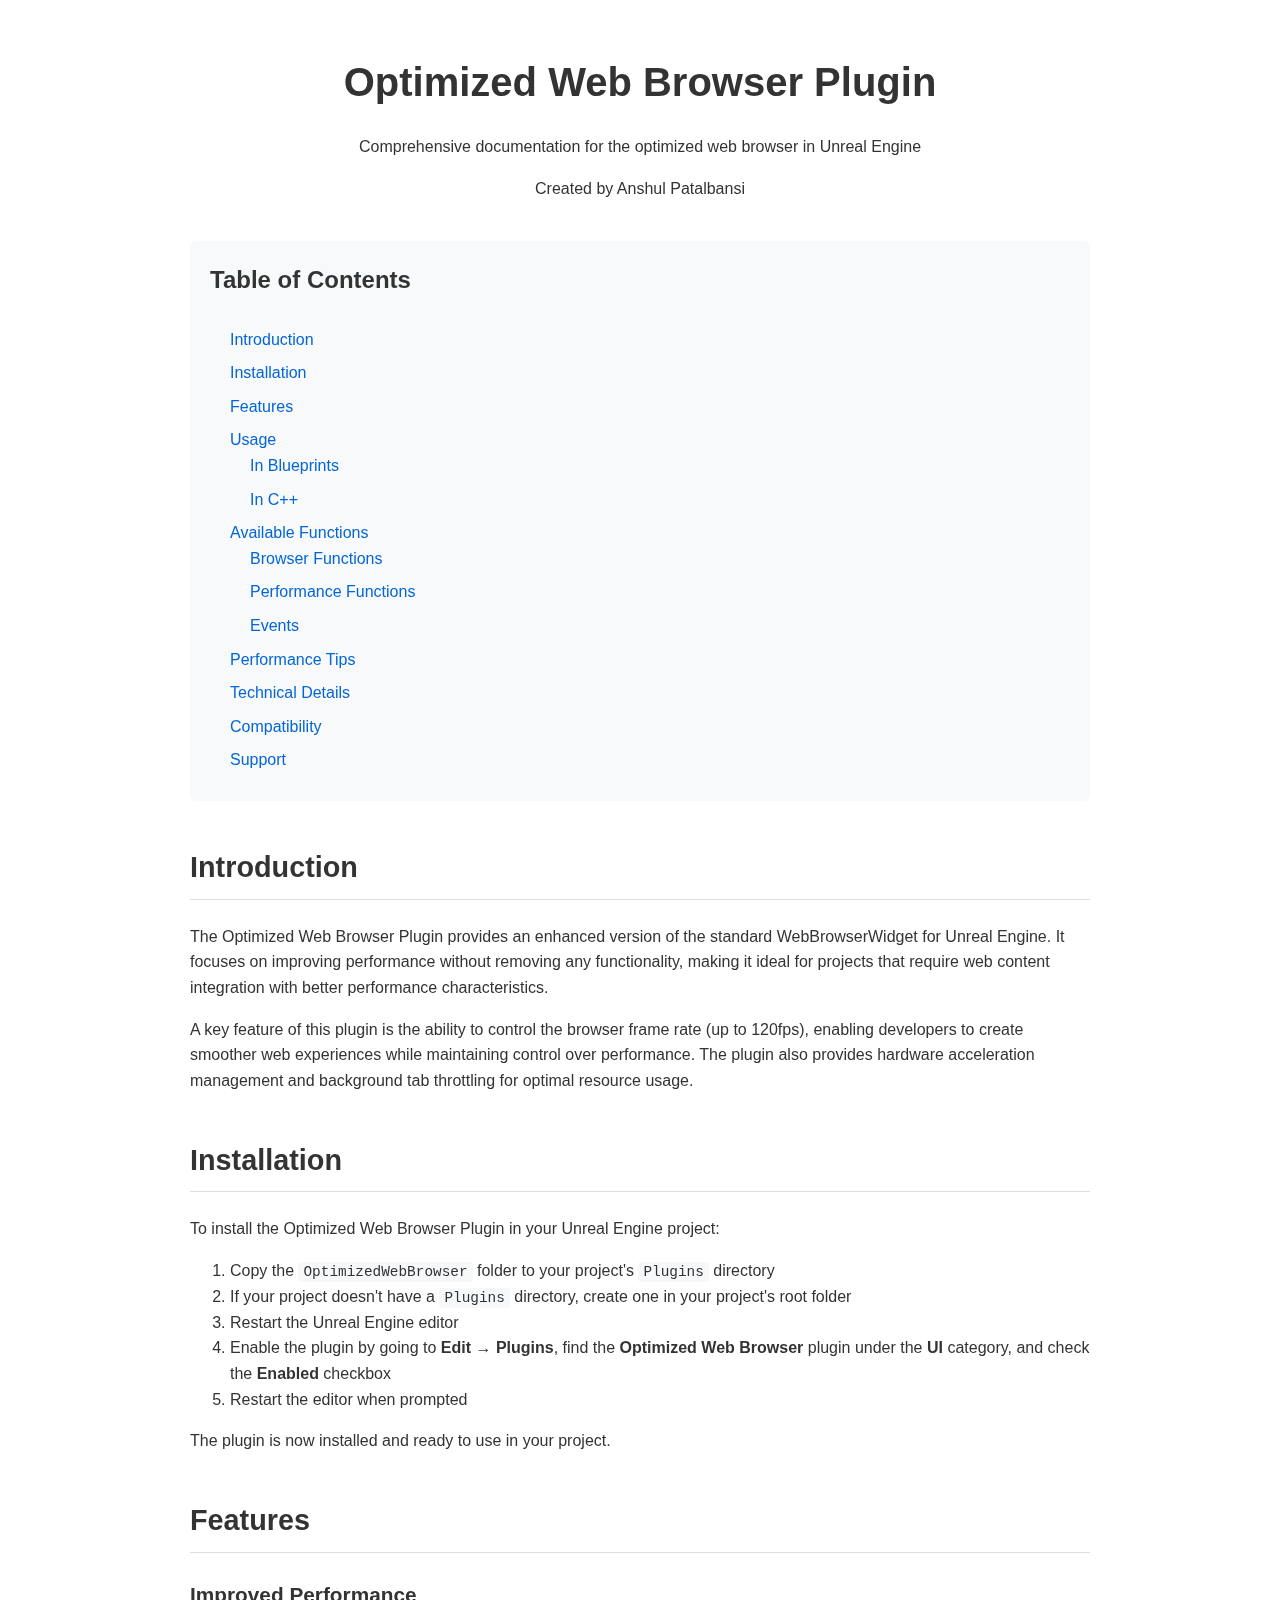
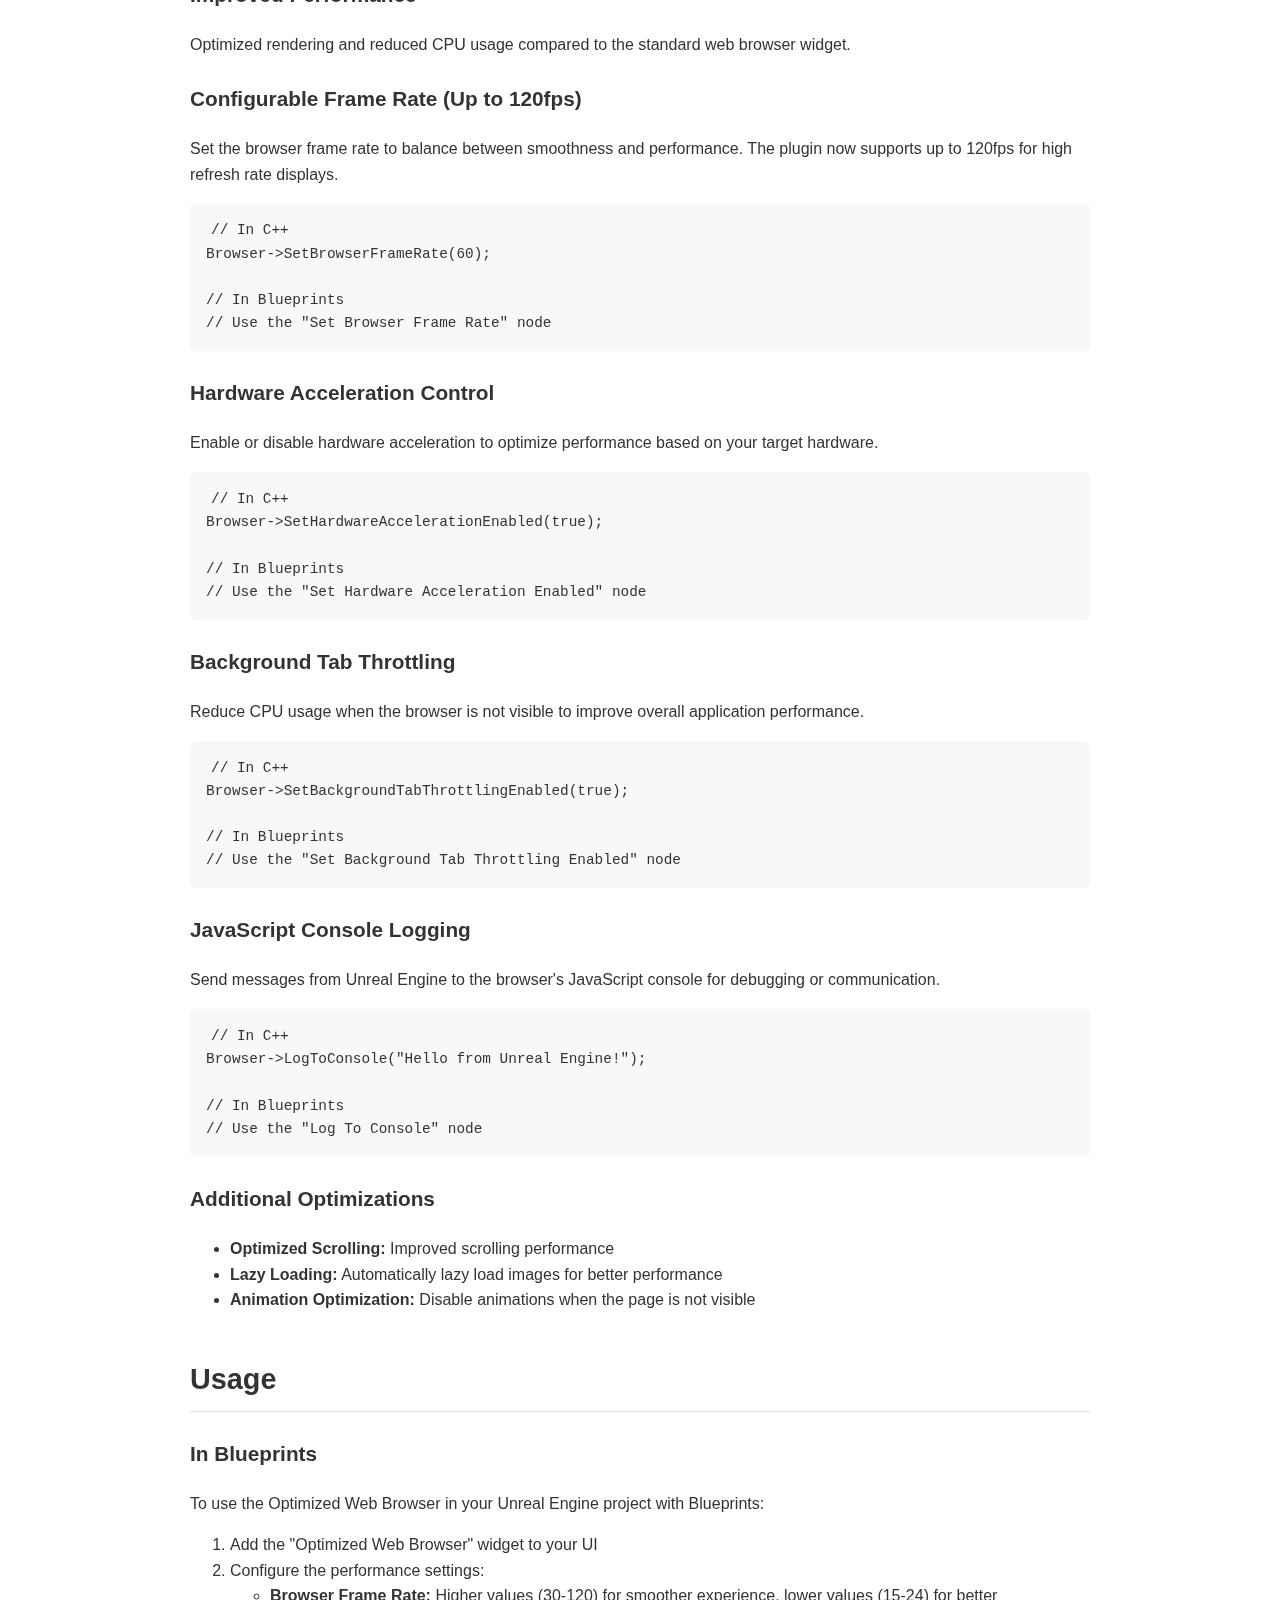
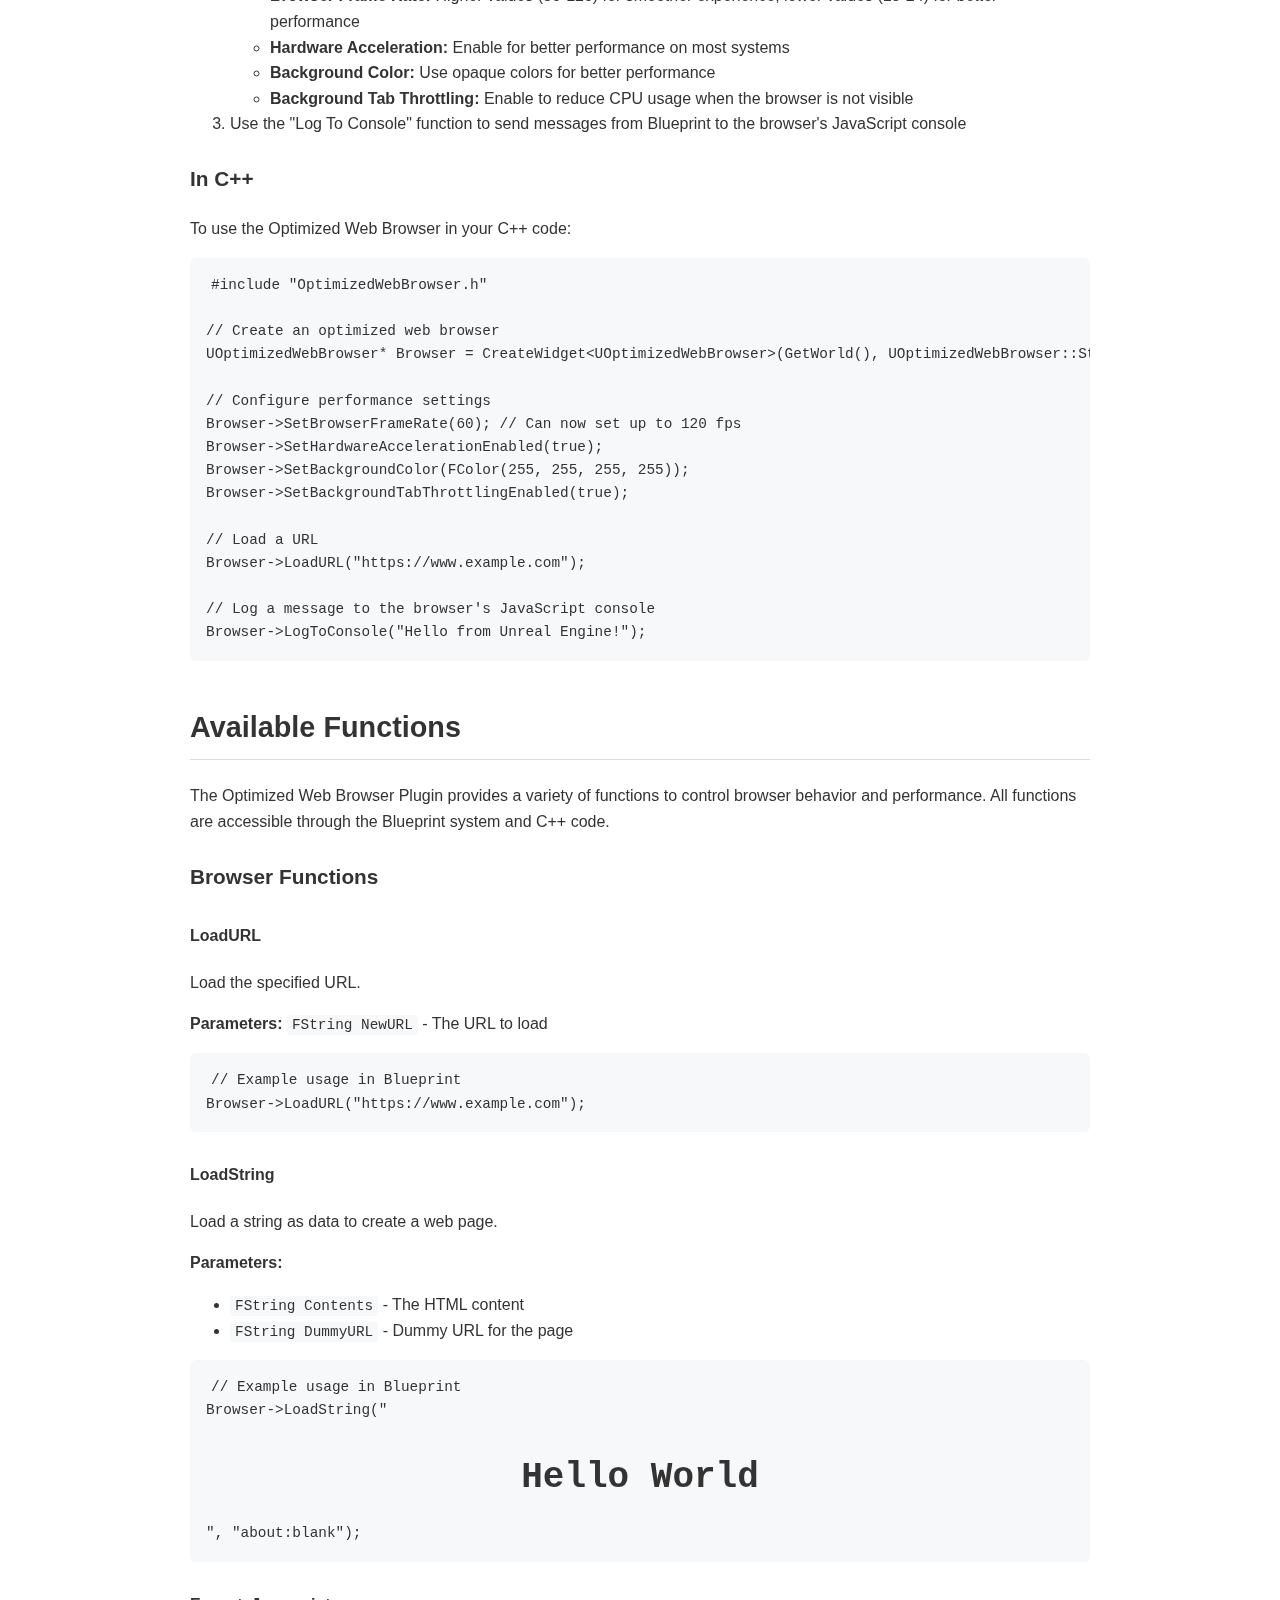
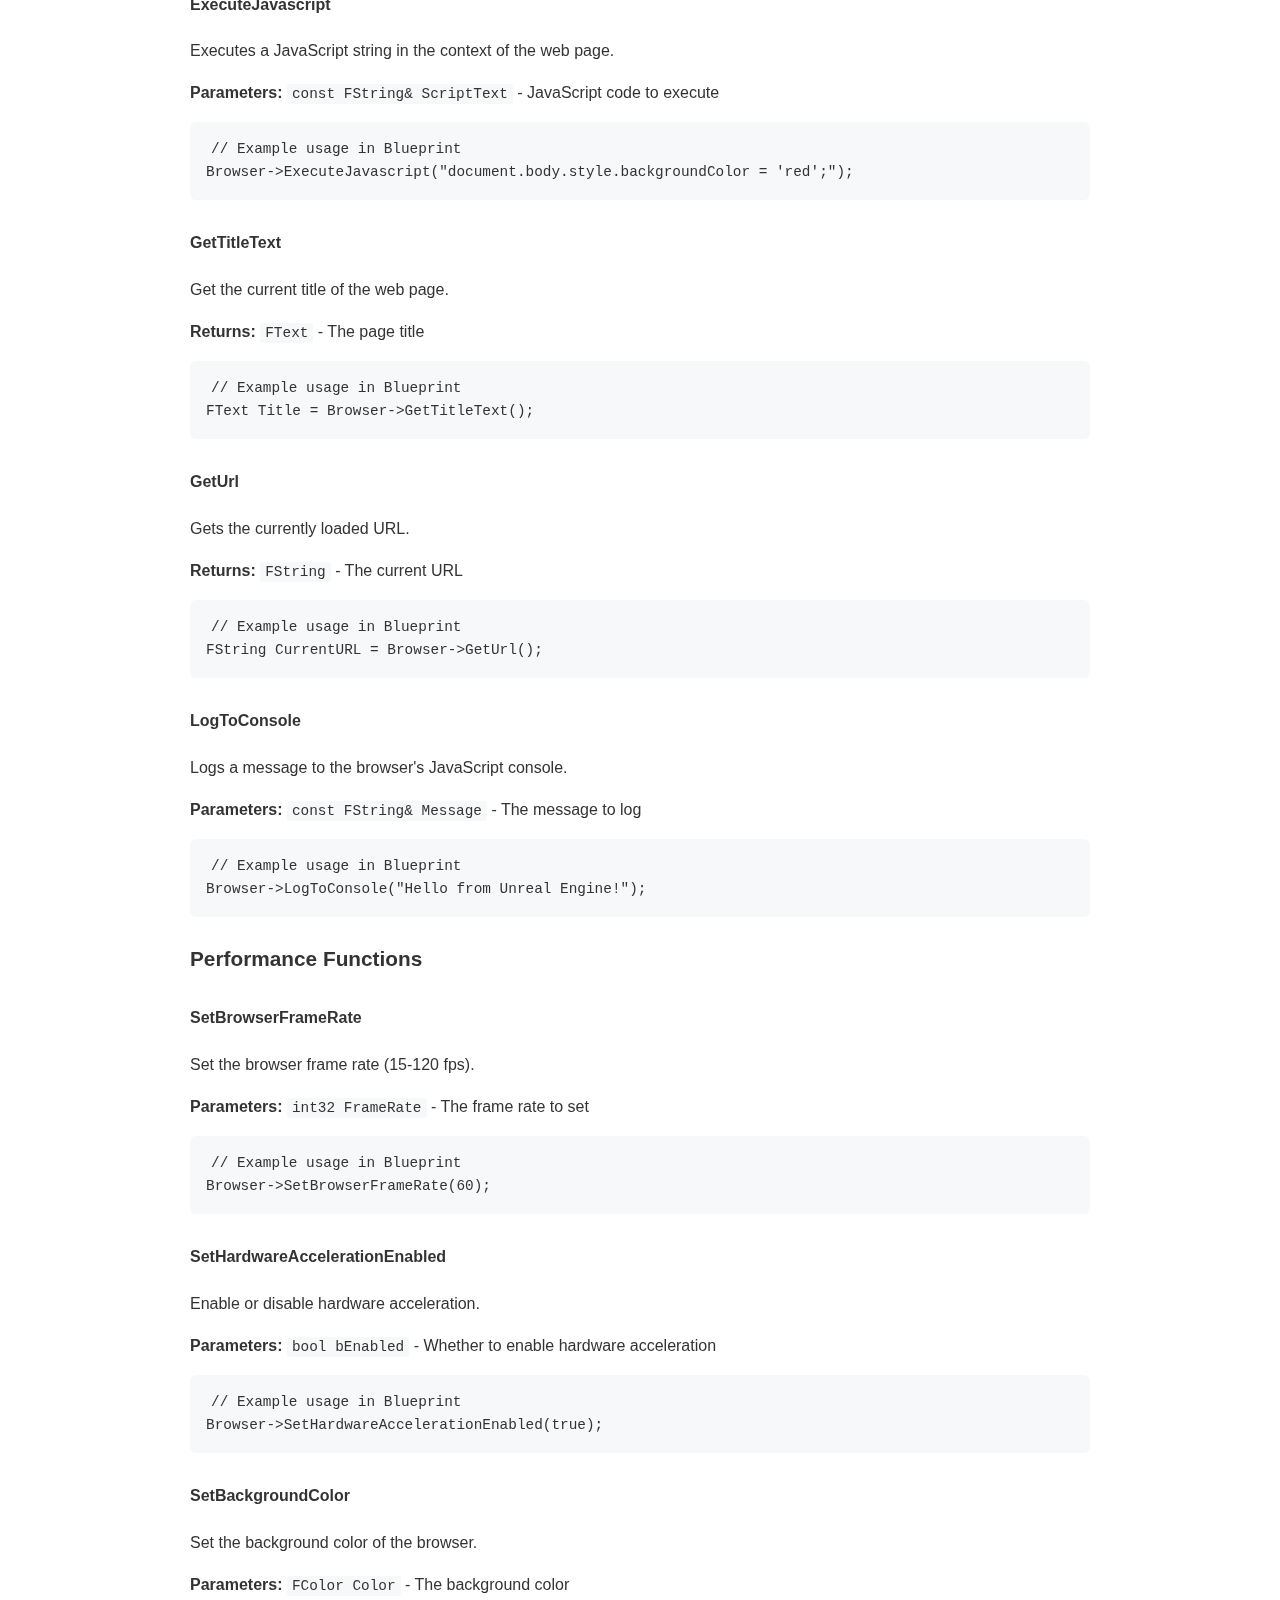
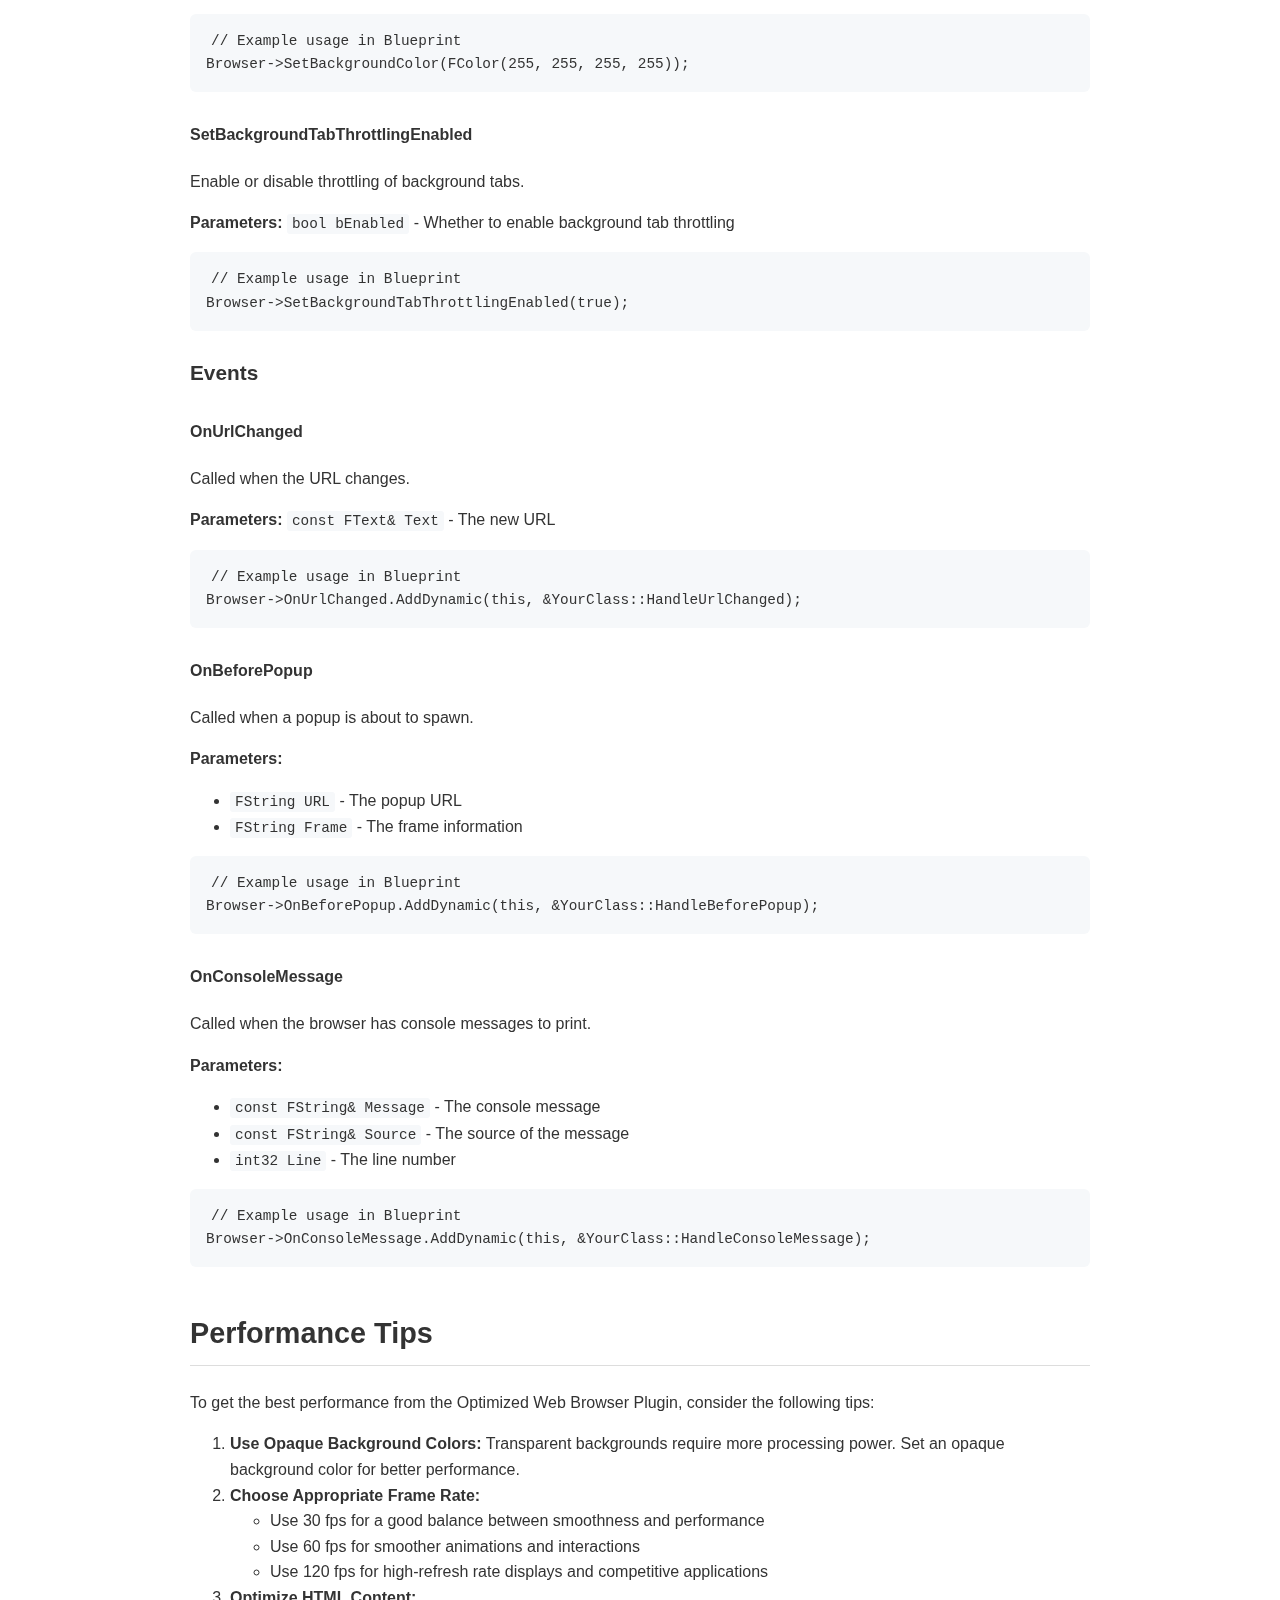
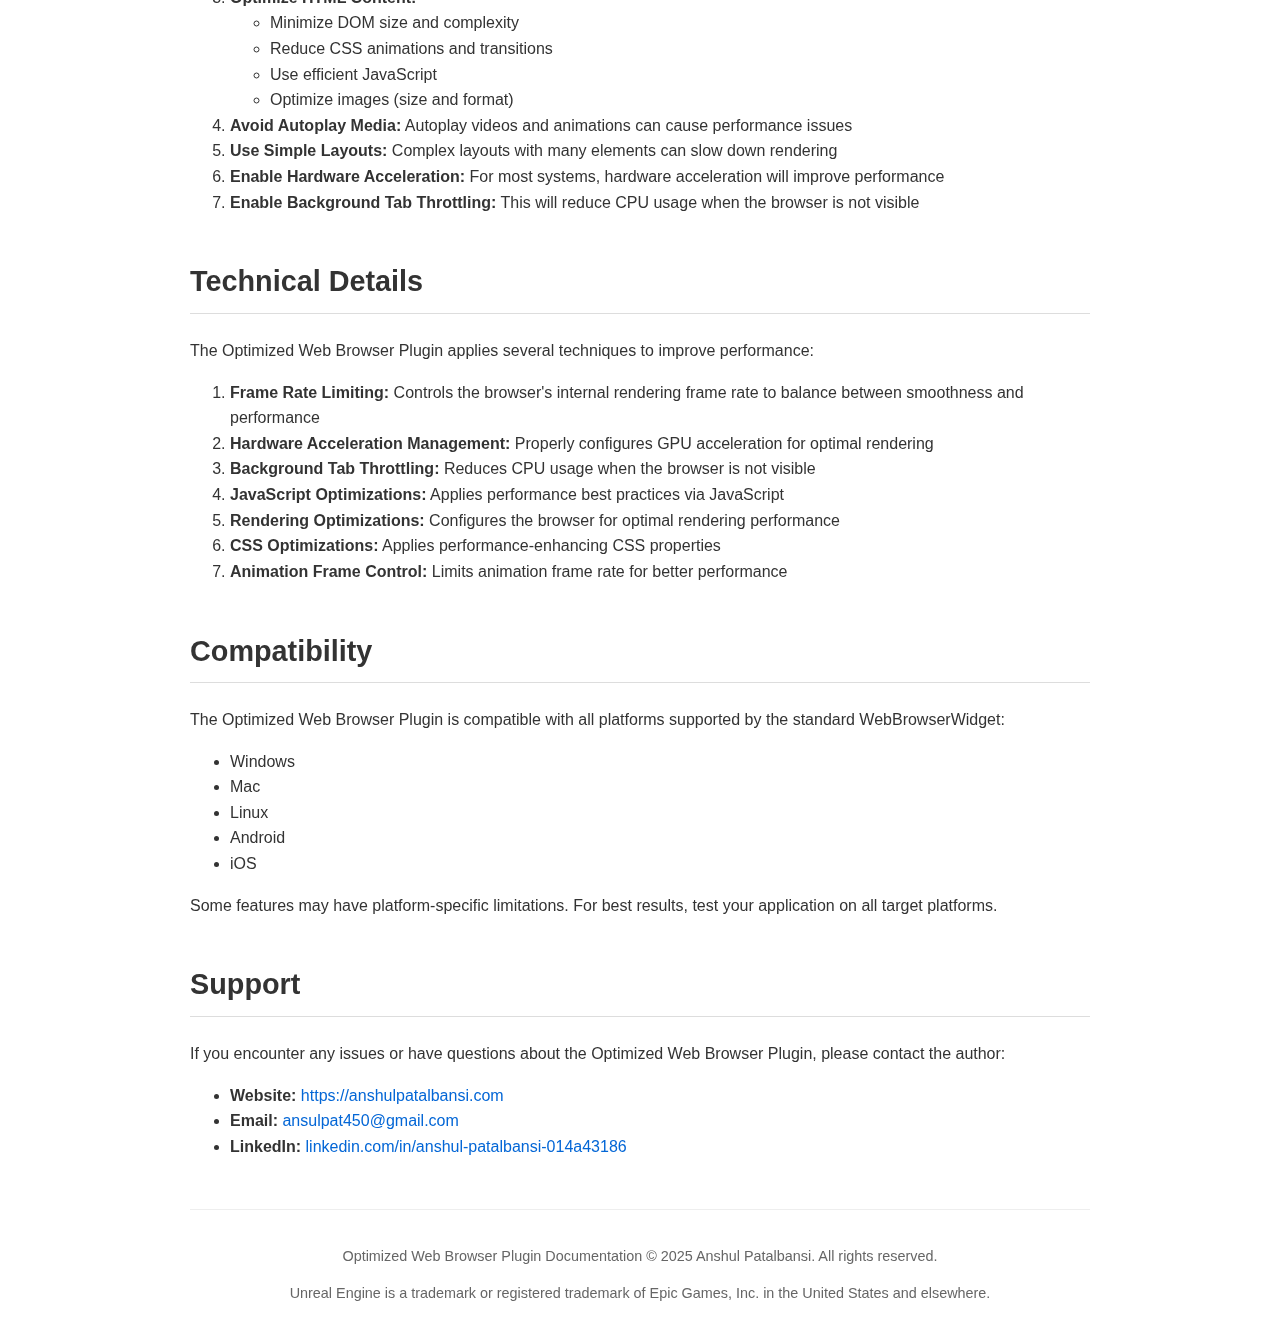
<file: OptimizedBrowser.html>
<!DOCTYPE html>
<html lang="en">
<head>
    <meta charset="UTF-8">
    <meta name="viewport" content="width=device-width, initial-scale=1.0">
    <title>Optimized Web Browser Plugin Documentation</title>
    <style>
        body {
            font-family: -apple-system, BlinkMacSystemFont, 'Segoe UI', Roboto, Oxygen, Ubuntu, Cantarell, 'Open Sans', 'Helvetica Neue', sans-serif;
            line-height: 1.6;
            color: #333;
            max-width: 900px;
            margin: 0 auto;
            padding: 20px;
            background-color: #fff;
        }
        h1, h2, h3, h4 {
            color: #333;
            margin-top: 30px;
            font-weight: 600;
        }
        h1 {
            font-size: 2.5em;
            text-align: center;
            margin-bottom: 0.5em;
        }
        h2 {
            font-size: 1.8em;
            border-bottom: 1px solid #ddd;
            padding-bottom: 0.3em;
            margin-top: 1.5em;
        }
        h3 {
            font-size: 1.3em;
            margin-top: 1.2em;
        }
        code {
            background-color: #f6f8fa;
            padding: 2px 5px;
            border-radius: 3px;
            font-family: SFMono-Regular, Consolas, 'Liberation Mono', Menlo, monospace;
            font-size: 0.9em;
        }
        pre {
            background-color: #f6f8fa;
            padding: 16px;
            border-radius: 6px;
            overflow-x: auto;
            font-family: SFMono-Regular, Consolas, 'Liberation Mono', Menlo, monospace;
            line-height: 1.45;
            margin: 1em 0;
        }
        table {
            border-collapse: collapse;
            width: 100%;
            margin: 20px 0;
            font-size: 0.9em;
        }
        th, td {
            border: 1px solid #ddd;
            padding: 10px;
            text-align: left;
        }
        th {
            background-color: #f6f8fa;
            font-weight: 600;
        }
        .note {
            background-color: #f8f9fa;
            border-left: 4px solid #007bff;
            padding: 15px;
            margin: 20px 0;
        }
        .warning {
            background-color: #fff3cd;
            border-left: 4px solid #ffc107;
            padding: 15px;
            margin: 20px 0;
        }
        .feature {
            margin-bottom: 25px;
            border-bottom: 1px solid #eee;
            padding-bottom: 20px;
        }
        .feature-code {
            margin-top: 10px;
        }
        .toc {
            background-color: #f8f9fa;
            padding: 20px;
            border-radius: 6px;
            margin: 30px 0;
        }
        .toc h2 {
            margin-top: 0;
            border-bottom: none;
            font-size: 1.5em;
        }
        .toc ul {
            list-style-type: none;
            padding-left: 20px;
            margin-bottom: 0;
        }
        .toc li {
            margin-bottom: 8px;
        }
        a {
            color: #0366d6;
            text-decoration: none;
        }
        a:hover {
            text-decoration: underline;
        }
        .author-info {
            text-align: center;
            margin: 20px 0 40px 0;
        }
        footer {
            margin-top: 50px;
            padding-top: 20px;
            border-top: 1px solid #eee;
            text-align: center;
            font-size: 0.9em;
            color: #666;
        }
    </style>
</head>
<body>
    <h1>Optimized Web Browser Plugin</h1>

    <div class="author-info">
        <p>Comprehensive documentation for the optimized web browser in Unreal Engine</p>
        <p>Created by Anshul Patalbansi</p>
    </div>

    <div class="toc">
        <h2>Table of Contents</h2>
        <ul>
            <li><a href="#overview">Introduction</a></li>
            <li><a href="#installation">Installation</a></li>
            <li><a href="#features">Features</a></li>
            <li><a href="#usage">Usage</a>
                <ul>
                    <li><a href="#blueprints">In Blueprints</a></li>
                    <li><a href="#cpp">In C++</a></li>
                </ul>
            </li>
            <li><a href="#api-reference">Available Functions</a>
                <ul>
                    <li><a href="#browser-functions">Browser Functions</a></li>
                    <li><a href="#performance-functions">Performance Functions</a></li>
                    <li><a href="#events">Events</a></li>
                </ul>
            </li>
            <li><a href="#performance-tips">Performance Tips</a></li>
            <li><a href="#technical-details">Technical Details</a></li>
            <li><a href="#compatibility">Compatibility</a></li>
            <li><a href="#support">Support</a></li>
        </ul>
    </div>

    <h2 id="overview">Introduction</h2>
    <p>
        The Optimized Web Browser Plugin provides an enhanced version of the standard WebBrowserWidget for Unreal Engine.
        It focuses on improving performance without removing any functionality, making it ideal for projects that require
        web content integration with better performance characteristics.
    </p>

    <p>
        A key feature of this plugin is the ability to control the browser frame rate (up to 120fps), enabling developers
        to create smoother web experiences while maintaining control over performance. The plugin also provides hardware
        acceleration management and background tab throttling for optimal resource usage.
    </p>

    <h2 id="installation">Installation</h2>
    <p>To install the Optimized Web Browser Plugin in your Unreal Engine project:</p>
    <ol>
        <li>Copy the <code>OptimizedWebBrowser</code> folder to your project's <code>Plugins</code> directory</li>
        <li>If your project doesn't have a <code>Plugins</code> directory, create one in your project's root folder</li>
        <li>Restart the Unreal Engine editor</li>
        <li>Enable the plugin by going to <strong>Edit → Plugins</strong>, find the <strong>Optimized Web Browser</strong> plugin under the <strong>UI</strong> category, and check the <strong>Enabled</strong> checkbox</li>
        <li>Restart the editor when prompted</li>
    </ol>
    <p>The plugin is now installed and ready to use in your project.</p>

    <h2 id="features">Features</h2>

    <h3>Improved Performance</h3>
    <p>Optimized rendering and reduced CPU usage compared to the standard web browser widget.</p>

    <h3>Configurable Frame Rate (Up to 120fps)</h3>
    <p>Set the browser frame rate to balance between smoothness and performance. The plugin now supports up to 120fps for high refresh rate displays.</p>
    <pre><code>// In C++
Browser->SetBrowserFrameRate(60);

// In Blueprints
// Use the "Set Browser Frame Rate" node</code></pre>

    <h3>Hardware Acceleration Control</h3>
    <p>Enable or disable hardware acceleration to optimize performance based on your target hardware.</p>
    <pre><code>// In C++
Browser->SetHardwareAccelerationEnabled(true);

// In Blueprints
// Use the "Set Hardware Acceleration Enabled" node</code></pre>

    <h3>Background Tab Throttling</h3>
    <p>Reduce CPU usage when the browser is not visible to improve overall application performance.</p>
    <pre><code>// In C++
Browser->SetBackgroundTabThrottlingEnabled(true);

// In Blueprints
// Use the "Set Background Tab Throttling Enabled" node</code></pre>

    <h3>JavaScript Console Logging</h3>
    <p>Send messages from Unreal Engine to the browser's JavaScript console for debugging or communication.</p>
    <pre><code>// In C++
Browser->LogToConsole("Hello from Unreal Engine!");

// In Blueprints
// Use the "Log To Console" node</code></pre>

    <h3>Additional Optimizations</h3>
    <ul>
        <li><strong>Optimized Scrolling:</strong> Improved scrolling performance</li>
        <li><strong>Lazy Loading:</strong> Automatically lazy load images for better performance</li>
        <li><strong>Animation Optimization:</strong> Disable animations when the page is not visible</li>
    </ul>

    <h2 id="usage">Usage</h2>

    <h3 id="blueprints">In Blueprints</h3>
    <p>To use the Optimized Web Browser in your Unreal Engine project with Blueprints:</p>
    <ol>
        <li>Add the "Optimized Web Browser" widget to your UI</li>
        <li>Configure the performance settings:
            <ul>
                <li><strong>Browser Frame Rate:</strong> Higher values (30-120) for smoother experience, lower values (15-24) for better performance</li>
                <li><strong>Hardware Acceleration:</strong> Enable for better performance on most systems</li>
                <li><strong>Background Color:</strong> Use opaque colors for better performance</li>
                <li><strong>Background Tab Throttling:</strong> Enable to reduce CPU usage when the browser is not visible</li>
            </ul>
        </li>
        <li>Use the "Log To Console" function to send messages from Blueprint to the browser's JavaScript console</li>
    </ol>

    <h3 id="cpp">In C++</h3>
    <p>To use the Optimized Web Browser in your C++ code:</p>
    <pre><code>#include "OptimizedWebBrowser.h"

// Create an optimized web browser
UOptimizedWebBrowser* Browser = CreateWidget&lt;UOptimizedWebBrowser&gt;(GetWorld(), UOptimizedWebBrowser::StaticClass());

// Configure performance settings
Browser->SetBrowserFrameRate(60); // Can now set up to 120 fps
Browser->SetHardwareAccelerationEnabled(true);
Browser->SetBackgroundColor(FColor(255, 255, 255, 255));
Browser->SetBackgroundTabThrottlingEnabled(true);

// Load a URL
Browser->LoadURL("https://www.example.com");

// Log a message to the browser's JavaScript console
Browser->LogToConsole("Hello from Unreal Engine!");</code></pre>

    <h2 id="api-reference">Available Functions</h2>
    <p>The Optimized Web Browser Plugin provides a variety of functions to control browser behavior and performance. All functions are accessible through the Blueprint system and C++ code.</p>

    <h3 id="browser-functions">Browser Functions</h3>

    <h4>LoadURL</h4>
    <p>Load the specified URL.</p>
    <p><strong>Parameters:</strong> <code>FString NewURL</code> - The URL to load</p>
    <pre><code>// Example usage in Blueprint
Browser->LoadURL("https://www.example.com");</code></pre>

    <h4>LoadString</h4>
    <p>Load a string as data to create a web page.</p>
    <p><strong>Parameters:</strong></p>
    <ul>
        <li><code>FString Contents</code> - The HTML content</li>
        <li><code>FString DummyURL</code> - Dummy URL for the page</li>
    </ul>
    <pre><code>// Example usage in Blueprint
Browser->LoadString("<html><body><h1>Hello World</h1></body></html>", "about:blank");</code></pre>

    <h4>ExecuteJavascript</h4>
    <p>Executes a JavaScript string in the context of the web page.</p>
    <p><strong>Parameters:</strong> <code>const FString& ScriptText</code> - JavaScript code to execute</p>
    <pre><code>// Example usage in Blueprint
Browser->ExecuteJavascript("document.body.style.backgroundColor = 'red';");</code></pre>

    <h4>GetTitleText</h4>
    <p>Get the current title of the web page.</p>
    <p><strong>Returns:</strong> <code>FText</code> - The page title</p>
    <pre><code>// Example usage in Blueprint
FText Title = Browser->GetTitleText();</code></pre>

    <h4>GetUrl</h4>
    <p>Gets the currently loaded URL.</p>
    <p><strong>Returns:</strong> <code>FString</code> - The current URL</p>
    <pre><code>// Example usage in Blueprint
FString CurrentURL = Browser->GetUrl();</code></pre>

    <h4>LogToConsole</h4>
    <p>Logs a message to the browser's JavaScript console.</p>
    <p><strong>Parameters:</strong> <code>const FString& Message</code> - The message to log</p>
    <pre><code>// Example usage in Blueprint
Browser->LogToConsole("Hello from Unreal Engine!");</code></pre>

    <h3 id="performance-functions">Performance Functions</h3>

    <h4>SetBrowserFrameRate</h4>
    <p>Set the browser frame rate (15-120 fps).</p>
    <p><strong>Parameters:</strong> <code>int32 FrameRate</code> - The frame rate to set</p>
    <pre><code>// Example usage in Blueprint
Browser->SetBrowserFrameRate(60);</code></pre>

    <h4>SetHardwareAccelerationEnabled</h4>
    <p>Enable or disable hardware acceleration.</p>
    <p><strong>Parameters:</strong> <code>bool bEnabled</code> - Whether to enable hardware acceleration</p>
    <pre><code>// Example usage in Blueprint
Browser->SetHardwareAccelerationEnabled(true);</code></pre>

    <h4>SetBackgroundColor</h4>
    <p>Set the background color of the browser.</p>
    <p><strong>Parameters:</strong> <code>FColor Color</code> - The background color</p>
    <pre><code>// Example usage in Blueprint
Browser->SetBackgroundColor(FColor(255, 255, 255, 255));</code></pre>

    <h4>SetBackgroundTabThrottlingEnabled</h4>
    <p>Enable or disable throttling of background tabs.</p>
    <p><strong>Parameters:</strong> <code>bool bEnabled</code> - Whether to enable background tab throttling</p>
    <pre><code>// Example usage in Blueprint
Browser->SetBackgroundTabThrottlingEnabled(true);</code></pre>

    <h3 id="events">Events</h3>

    <h4>OnUrlChanged</h4>
    <p>Called when the URL changes.</p>
    <p><strong>Parameters:</strong> <code>const FText& Text</code> - The new URL</p>
    <pre><code>// Example usage in Blueprint
Browser->OnUrlChanged.AddDynamic(this, &YourClass::HandleUrlChanged);</code></pre>

    <h4>OnBeforePopup</h4>
    <p>Called when a popup is about to spawn.</p>
    <p><strong>Parameters:</strong></p>
    <ul>
        <li><code>FString URL</code> - The popup URL</li>
        <li><code>FString Frame</code> - The frame information</li>
    </ul>
    <pre><code>// Example usage in Blueprint
Browser->OnBeforePopup.AddDynamic(this, &YourClass::HandleBeforePopup);</code></pre>

    <h4>OnConsoleMessage</h4>
    <p>Called when the browser has console messages to print.</p>
    <p><strong>Parameters:</strong></p>
    <ul>
        <li><code>const FString& Message</code> - The console message</li>
        <li><code>const FString& Source</code> - The source of the message</li>
        <li><code>int32 Line</code> - The line number</li>
    </ul>
    <pre><code>// Example usage in Blueprint
Browser->OnConsoleMessage.AddDynamic(this, &YourClass::HandleConsoleMessage);</code></pre>

    <h2 id="performance-tips">Performance Tips</h2>
    <p>To get the best performance from the Optimized Web Browser Plugin, consider the following tips:</p>
    <ol>
        <li><strong>Use Opaque Background Colors:</strong> Transparent backgrounds require more processing power. Set an opaque background color for better performance.</li>
        <li><strong>Choose Appropriate Frame Rate:</strong>
            <ul>
                <li>Use 30 fps for a good balance between smoothness and performance</li>
                <li>Use 60 fps for smoother animations and interactions</li>
                <li>Use 120 fps for high-refresh rate displays and competitive applications</li>
            </ul>
        </li>
        <li><strong>Optimize HTML Content:</strong>
            <ul>
                <li>Minimize DOM size and complexity</li>
                <li>Reduce CSS animations and transitions</li>
                <li>Use efficient JavaScript</li>
                <li>Optimize images (size and format)</li>
            </ul>
        </li>
        <li><strong>Avoid Autoplay Media:</strong> Autoplay videos and animations can cause performance issues</li>
        <li><strong>Use Simple Layouts:</strong> Complex layouts with many elements can slow down rendering</li>
        <li><strong>Enable Hardware Acceleration:</strong> For most systems, hardware acceleration will improve performance</li>
        <li><strong>Enable Background Tab Throttling:</strong> This will reduce CPU usage when the browser is not visible</li>
    </ol>

    <h2 id="technical-details">Technical Details</h2>
    <p>The Optimized Web Browser Plugin applies several techniques to improve performance:</p>
    <ol>
        <li><strong>Frame Rate Limiting:</strong> Controls the browser's internal rendering frame rate to balance between smoothness and performance</li>
        <li><strong>Hardware Acceleration Management:</strong> Properly configures GPU acceleration for optimal rendering</li>
        <li><strong>Background Tab Throttling:</strong> Reduces CPU usage when the browser is not visible</li>
        <li><strong>JavaScript Optimizations:</strong> Applies performance best practices via JavaScript</li>
        <li><strong>Rendering Optimizations:</strong> Configures the browser for optimal rendering performance</li>
        <li><strong>CSS Optimizations:</strong> Applies performance-enhancing CSS properties</li>
        <li><strong>Animation Frame Control:</strong> Limits animation frame rate for better performance</li>
    </ol>

    <h2 id="compatibility">Compatibility</h2>
    <p>The Optimized Web Browser Plugin is compatible with all platforms supported by the standard WebBrowserWidget:</p>
    <ul>
        <li>Windows</li>
        <li>Mac</li>
        <li>Linux</li>
        <li>Android</li>
        <li>iOS</li>
    </ul>

    <p>Some features may have platform-specific limitations. For best results, test your application on all target platforms.</p>

    <h2 id="support">Support</h2>
    <p>If you encounter any issues or have questions about the Optimized Web Browser Plugin, please contact the author:</p>
    <ul>
        <li><strong>Website:</strong> <a href="https://anshulpatalbansi.com" target="_blank">https://anshulpatalbansi.com</a></li>
        <li><strong>Email:</strong> <a href="mailto:ansulpat450@gmail.com">ansulpat450@gmail.com</a></li>
        <li><strong>LinkedIn:</strong> <a href="https://linkedin.com/in/anshul-patalbansi-014a43186" target="_blank">linkedin.com/in/anshul-patalbansi-014a43186</a></li>
    </ul>

    <footer>
        <p>Optimized Web Browser Plugin Documentation © 2025 Anshul Patalbansi. All rights reserved.</p>
        <p>Unreal Engine is a trademark or registered trademark of Epic Games, Inc. in the United States and elsewhere.</p>
    </footer>
</body>
</html>
</file>
<file: index.css>
/* RESET & CORE */
:root {
    --bg-color: #050505;
    --text-color: #e0e0e0;
    --accent-color: #00ff41;
    /* CRT Green */
    --secondary-accent: #008f11;
    /* Darker Green */
    --error-color: #ff0033;
    --scanline-color: rgba(0, 0, 0, 0.5);
    --glass-bg: rgba(20, 20, 20, 0.7);
    --border-color: #333;

    --font-mono: 'Courier New', Courier, monospace;
    --font-display: 'Arial Black', sans-serif;

    --cursor-size: 20px;
}

* {
    margin: 0;
    padding: 0;
    box-sizing: border-box;
    cursor: none;
    /* Custom cursor */
}

body {
    background-color: var(--bg-color);
    color: var(--text-color);
    font-family: var(--font-mono);
    overflow-x: hidden;
    line-height: 1.5;
    font-size: 16px;
    /* perspective moved to main to prevent fixed bg issues */
}

/* CUSTOM CURSOR */
#cursor {
    position: fixed;
    /* top and left controlled by JS via transform now */
    top: 0;
    left: 0;
    width: var(--cursor-size);
    height: var(--cursor-size);
    border: 2px solid var(--accent-color);
    border-radius: 50%;
    transform: translate(-50%, -50%);
    pointer-events: none !important;
    z-index: 2147483647;
    transition: width 0.2s, height 0.2s, background-color 0.2s;
    mix-blend-mode: normal;
    background-color: rgba(0, 255, 65, 0.1);
    /* Slight fill to make it more visible */
    box-shadow: 0 0 15px var(--accent-color);
    /* Stronger glow */
    will-change: transform;
    /* Force GPU layer */
}

#cursor.hovered {
    transform: translate(-50%, -50%) scale(2.5);
    background-color: var(--accent-color);
    border-color: var(--accent-color);
    opacity: 0.5;
    mix-blend-mode: difference;
    /* Only use difference on hover for text contrast */
}

/* Force hide default cursor on interactive elements since we have a custom one */
a,
button,
.retro-card {
    cursor: none !important;
}

/* NOISE & SCANLINES TEXTURE */
.noise-overlay {
    position: fixed;
    top: 0;
    left: 0;
    width: 100%;
    height: 100%;
    pointer-events: none;
    z-index: 9000;
    background:
        linear-gradient(rgba(18, 16, 16, 0) 50%, rgba(0, 0, 0, 0.25) 50%),
        linear-gradient(90deg, rgba(255, 0, 0, 0.06), rgba(0, 255, 0, 0.02), rgba(0, 0, 255, 0.06));
    background-size: 100% 2px, 3px 100%;
    opacity: 0.6;
}

.dither-bg {
    position: fixed;
    top: 0;
    left: 0;
    width: 100vw;
    height: 100vh;
    z-index: -1;
    opacity: 0.15;
    /* Dither Pattern using radial gradient dots */
    background-image: radial-gradient(#333 1px, transparent 1px);
    background-size: 4px 4px;
}

/* LAYOUT GRID */
.grid-container {
    max-width: 1200px;
    margin: 0 auto;
    padding: 2rem;
    position: relative;
    z-index: 2;
    display: grid;
    grid-template-columns: 300px 1fr;
    gap: 4rem;
}

/* ASCII & SIDEBAR */
.sidebar {
    position: sticky;
    top: 2rem;
    height: fit-content;
    padding-right: 1rem;
    width: 100%;
}

/* New Name Header */
.sidebar-name {
    font-family: var(--font-display);
    font-size: 2rem;
    line-height: 1.1;
    margin-bottom: 1.5rem;
    color: #fff;
    text-transform: uppercase;
    text-shadow: 2px 2px 0px var(--secondary-accent);
    letter-spacing: -1px;
    border-bottom: 2px solid var(--accent-color);
    padding-bottom: 1rem;
    display: inline-block;
    width: 100%;
}

.ascii-art {
    font-size: 3px;
    /* Smaller font to fit full block art */
    line-height: 3px;
    white-space: pre;
    color: var(--accent-color);
    margin-bottom: 2rem;
    font-weight: bold;
    overflow-x: hidden;
    user-select: none;
    opacity: 1;
    text-shadow: 0 0 2px var(--secondary-accent);
}

.nav-links {
    list-style: none;
    margin-top: 2rem;
}

.nav-links li {
    margin-bottom: 1rem;
}

.nav-links a {
    color: var(--text-color);
    text-decoration: none;
    font-size: 1.2rem;
    text-transform: uppercase;
    letter-spacing: 2px;
    display: flex;
    align-items: center;
    transition: color 0.3s;
}

.nav-links a::before {
    content: '>';
    margin-right: 10px;
    opacity: 0;
    color: var(--accent-color);
    transition: opacity 0.3s, transform 0.3s;
}

.nav-links a:hover {
    color: var(--accent-color);
}

.nav-links a:hover::before {
    opacity: 1;
    transform: translateX(5px);
}

/* MAIN CONTENT 3D CARDS */
main {
    perspective: 1000px;
}

section {
    margin-bottom: 6rem;
    opacity: 0;
    transform: translateY(20px);
    animation: fadeInUp 0.8s forwards;
}

/* Staggered animation delays */
section:nth-child(1) {
    animation-delay: 0.2s;
}

section:nth-child(2) {
    animation-delay: 0.4s;
}

section:nth-child(3) {
    animation-delay: 0.6s;
}

section:nth-child(4) {
    animation-delay: 0.8s;
}

@keyframes fadeInUp {
    to {
        opacity: 1;
        transform: translateY(0);
    }
}

.glitch-header {
    font-family: var(--font-display);
    font-size: clamp(1.8rem, 5vw, 3rem);
    /* Responsive size to prevent unwanted wrapping */
    font-weight: 900;
    text-transform: uppercase;
    position: relative;
    margin-bottom: 2rem;
    color: var(--text-color);
    line-height: 1.1;
    word-break: break-word;
}

.glitch-header::before,
.glitch-header::after {
    content: attr(data-text);
    position: absolute;
    top: 0;
    left: 0;
    width: 100%;
    height: 100%;
    background: var(--bg-color);
}

.glitch-header::before {
    left: 2px;
    text-shadow: -1px 0 var(--error-color);
    clip: rect(24px, 9999px, 90px, 0);
    animation: glitch-anim-2 3s infinite linear alternate-reverse;
}

.glitch-header::after {
    left: -2px;
    text-shadow: -1px 0 var(--accent-color);
    clip: rect(85px, 9999px, 140px, 0);
    animation: glitch-anim 2.5s infinite linear alternate-reverse;
}

@keyframes glitch-anim {
    0% {
        clip: rect(10px, 9999px, 31px, 0);
    }

    20% {
        clip: rect(60px, 9999px, 83px, 0);
    }

    40% {
        clip: rect(35px, 9999px, 113px, 0);
    }

    /* Extended height */
    60% {
        clip: rect(98px, 9999px, 145px, 0);
    }

    /* Extended height */
    80% {
        clip: rect(12px, 9999px, 92px, 0);
    }

    100% {
        clip: rect(54px, 9999px, 121px, 0);
    }

    /* Extended height */
}

@keyframes glitch-anim-2 {
    0% {
        clip: rect(65px, 9999px, 110px, 0);
    }

    /* Extended height */
    20% {
        clip: rect(12px, 9999px, 32px, 0);
    }

    40% {
        clip: rect(87px, 9999px, 166px, 0);
    }

    /* Extended height */
    60% {
        clip: rect(4px, 9999px, 49px, 0);
    }

    80% {
        clip: rect(39px, 9999px, 57px, 0);
    }

    100% {
        clip: rect(72px, 9999px, 126px, 0);
    }

    /* Extended height */
}

/* CARD COMPONENT */
.retro-card {
    background: rgba(255, 255, 255, 0.03);
    border: 1px solid var(--border-color);
    padding: 2rem;
    margin-bottom: 2rem;
    position: relative;
    transition: transform 0.1s ease, box-shadow 0.3s ease;
    transform-style: preserve-3d;
}

.retro-card:hover {
    border-color: var(--accent-color);
    box-shadow: 0 0 20px rgba(0, 255, 65, 0.1);
}

.retro-card h3 {
    font-size: 1.5rem;
    margin-bottom: 0.5rem;
    color: var(--accent-color);
}

.retro-card .role {
    display: inline-block;
    background: var(--border-color);
    padding: 0.2rem 0.5rem;
    font-size: 0.8rem;
    margin-bottom: 1rem;
    color: #fff;
}

.retro-card ul {
    list-style: none;
    margin-left: 1rem;
}

.retro-card li::before {
    content: '> ';
    color: var(--accent-color);
}

.retro-card .links {
    margin-top: 1.5rem;
    display: flex;
    gap: 1rem;
    flex-wrap: wrap;
}

.btn {
    display: inline-block;
    padding: 0.5rem 1rem;
    border: 1px solid var(--accent-color);
    color: var(--accent-color);
    text-decoration: none;
    text-transform: uppercase;
    font-size: 0.8rem;
    transition: all 0.3s;
    background: transparent;
}

.btn:hover {
    background: var(--accent-color);
    color: var(--bg-color);
    box-shadow: 0 0 10px var(--accent-color);
}

/* SKILLS TERMINAL */
.terminal-block {
    background: #000;
    border: 1px solid var(--border-color);
    padding: 1rem;
    font-family: var(--font-mono);
}

.terminal-header {
    border-bottom: 1px solid var(--border-color);
    padding-bottom: 0.5rem;
    margin-bottom: 1rem;
    display: flex;
    justify-content: space-between;
    color: #666;
    font-size: 0.8rem;
}

.cmd-line {
    margin-bottom: 0.5rem;
}

.cmd-prompt {
    color: var(--accent-color);
    margin-right: 0.5rem;
}

.cmd-output {
    color: var(--text-color);
    margin-left: 1rem;
    display: block;
    margin-bottom: 1rem;
}



/* LOADER */
#loader {
    position: fixed;
    top: 0;
    left: 0;
    width: 100vw;
    height: 100vh;
    background-color: transparent;
    /* backdrop-filter removed to show dither-bg clearly */
    z-index: 99999999;
    display: flex;
    justify-content: center;
    align-items: center;
    font-family: var(--font-mono);
}

.terminal-window {
    width: 800px;
    max-width: 90vw;
    height: 500px;
    max-height: 80vh;
    background-color: rgba(5, 5, 5, 0.95);
    border: 1px solid var(--accent-color);
    box-shadow: 0 0 30px rgba(0, 255, 65, 0.15);
    display: flex;
    flex-direction: column;
    overflow: hidden;
    position: relative;
    /* transition: transform 0.8s ease-in-out, opacity 0.8s ease-in-out; */
}

/* Exit Animation Class */
.terminal-window.exit-anim {
    animation: terminalExit 0.8s forwards ease-in-out;
}

@keyframes terminalExit {
    0% {
        transform: scale(1);
        opacity: 1;
        filter: blur(0);
    }

    40% {
        transform: scale(1.02);
        opacity: 0.8;
        filter: blur(2px);
    }

    100% {
        transform: scale(1.2);
        opacity: 0;
        filter: blur(20px);
    }
}

.terminal-titlebar {
    background-color: rgba(0, 255, 65, 0.05);
    padding: 0.5rem 1rem;
    border-bottom: 1px solid var(--accent-color);
    display: flex;
    gap: 0.5rem;
    align-items: center;
}

/* Dots removed/hidden via CSS just in case HTML overlaps slightly */
.terminal-dots {
    display: none;
}

.terminal-title {
    color: var(--accent-color);
    font-size: 0.9rem;
    text-transform: uppercase;
    font-weight: bold;
    margin-left: 0;
    flex-grow: 1;
    text-align: left;
    font-family: var(--font-mono);
    letter-spacing: 1px;
}

.terminal-content {
    padding: 1rem;
    color: #cccccc;
    font-size: 0.9rem;
    overflow-y: auto;
    flex-grow: 1;
    display: flex;
    flex-direction: column;
    gap: 2px;
    font-family: 'Consolas', 'Monaco', monospace;
}

.boot-line {
    opacity: 0;
    animation: fadeIn 0.05s forwards;
    white-space: pre-wrap;
    word-break: break-all;
}

.cmd-input {
    color: #fff;
    font-weight: bold;
}

.log-info {
    color: #888;
}

.log-success {
    color: var(--accent-color);
}

.log-warning {
    color: #f1c40f;
}

.path {
    color: #3498db;
}

/* Hide scrollbar and content during load */
body.loading {
    overflow: hidden;
}

body.loading .grid-container {
    opacity: 0;
    visibility: hidden;
}

.grid-container {
    transition: opacity 1.5s ease-out;
}

@keyframes fadeIn {
    to {
        opacity: 1;
    }
}

/* INTERACTIVE TERMINAL */
.terminal-toggle-btn {
    position: fixed;
    bottom: 20px;
    right: 20px;
    width: 60px;
    height: 60px;
    background: rgba(0, 0, 0, 0.8);
    border: 2px solid var(--accent-color);
    border-radius: 50%;
    color: var(--accent-color);
    font-size: 1.5rem;
    cursor: pointer !important;
    /* Override none */
    z-index: 10000;
    display: flex;
    justify-content: center;
    align-items: center;
    box-shadow: 0 0 15px rgba(0, 255, 65, 0.3);
    transition: all 0.3s;
    pointer-events: auto;
}

.terminal-toggle-btn:hover {
    transform: scale(1.1) rotate(10deg);
    box-shadow: 0 0 25px rgba(0, 255, 65, 0.6);
    background: var(--accent-color);
    color: #000;
}

.terminal-overlay {
    position: fixed;
    top: 0;
    left: 0;
    width: 100vw;
    height: 100vh;
    background: rgba(0, 0, 0, 0.85);
    backdrop-filter: blur(5px);
    z-index: 10001;
    display: flex;
    justify-content: center;
    align-items: center;
    opacity: 1;
    transition: opacity 0.3s;
}

.terminal-overlay.hidden {
    opacity: 0;
    pointer-events: none;
}

.close-btn {
    background: transparent;
    border: none;
    color: var(--text-color);
    cursor: pointer !important;
    font-size: 1.2rem;
    pointer-events: auto;
}

.close-btn:hover {
    color: var(--error-color);
}

.modal-window {
    width: 700px;
    height: 500px;
    max-width: 95vw;
}

.cmd-input-area {
    padding: 10px;
    border-top: 1px solid #333;
    display: flex;
    align-items: center;
    background: #0c0c0c;
}

#termInput {
    background: transparent;
    border: none;
    color: #fff;
    font-family: var(--font-mono);
    font-size: 1rem;
    flex-grow: 1;
    outline: none;
    margin-left: 10px;
}

.cmd-history {
    opacity: 0.7;
}

/* Game Render Style */
.game-render {
    font-size: 1.2rem;
    letter-spacing: 2px;
    margin-top: 1rem;
    margin-bottom: 1rem;
}

/* RESPONSIVE */
@media (max-width: 900px) {
    .grid-container {
        grid-template-columns: 1fr;
        gap: 2rem;
    }

    .sidebar {
        position: relative;
        top: 0;
        margin-bottom: 2rem;
    }

    .ascii-art {
        font-size: 6px;
        /* Smaller art for mobile */
        line-height: 6px;
    }
}
</file>
